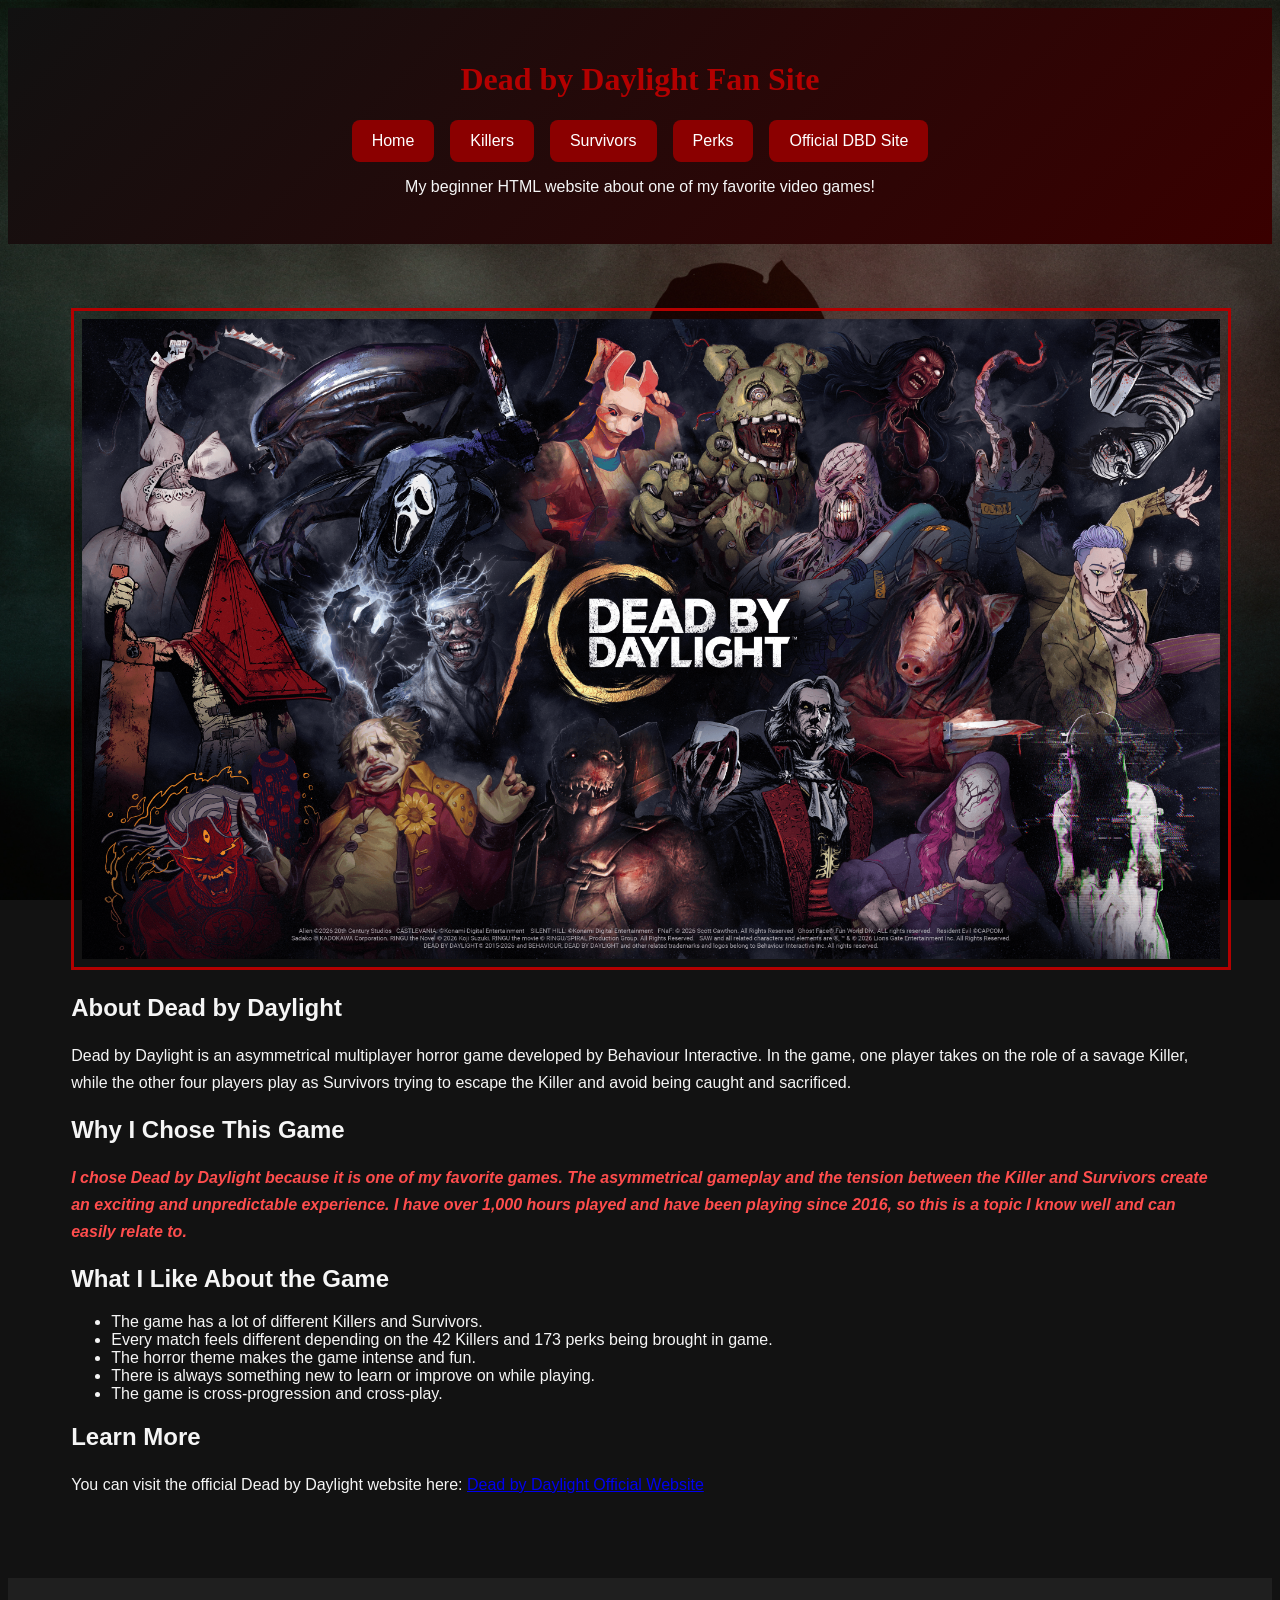
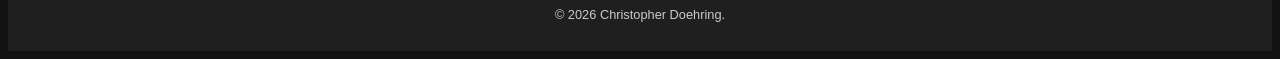
<file: index.html>
<!DOCTYPE html>
<html lang="en">

<head>
    <meta charset="UTF-8">
    <meta name="viewport" content="width=device-width, initial-scale=1.0">
    <link rel="stylesheet" href="./styles.css">
    <title>Dead by Daylight Fan Site</title>
</head>

<body>
    <!-- Main header for the home page -->
    <header>
        <h1>Dead by Daylight Fan Site</h1>
        <nav class="site-nav">
            <a href="./index.html">Home</a>
            <a href="./killers.html">Killers</a>
            <a href="./survivors.html">Survivors</a>
            <a href="./perks.html">Perks</a>
            <a href="https://deadbydaylight.com/" target="_blank" rel="noopener noreferrer">Official DBD Site</a>
        </nav>
        <p>My beginner HTML website about one of my favorite video games!</p>
    </header>
    <!-- Main content area  -->
    <main>
        <!--Image section-->
        <img src="./Images/dead-by-daylight.png" alt="Dead by Daylight game image" width="800" height="450">

        <h2>About Dead by Daylight</h2>
        <p>Dead by Daylight is an asymmetrical multiplayer horror game developed by Behaviour Interactive. In the game,
            one player takes on the role of a savage Killer, while the other four players play as Survivors trying to
            escape the Killer and avoid being caught and sacrificed.</p>

        <h2>Why I Chose This Game</h2>
        <p id="favorite-game" class="highlight">I chose Dead by Daylight because it is one of my favorite games. The
            asymmetrical gameplay and the tension
            between the Killer and Survivors create an exciting and unpredictable experience. I have over 1,000 hours
            played and have been playing since 2016, so this is a topic I know well and can easily relate to.</p>

        <h2>What I Like About the Game</h2>
        <ul>
            <li>The game has a lot of different Killers and Survivors.</li>
            <li>Every match feels different depending on the 42 Killers and 173 perks being brought in game.</li>
            <li>The horror theme makes the game intense and fun.</li>
            <li>There is always something new to learn or improve on while playing.</li>
            <li>The game is cross-progression and cross-play.</li>
        </ul>

        <h2>Learn More</h2>
        <p>You can visit the official Dead by Daylight website here:
            <a href="https://deadbydaylight.com/">Dead by Daylight Official Website</a>
        </p>

    </main>

    <!-- Footer -->
    <footer>
        <p>&copy; 2026 Christopher Doehring.</p>

    </footer>
</body>

</html>
</file>
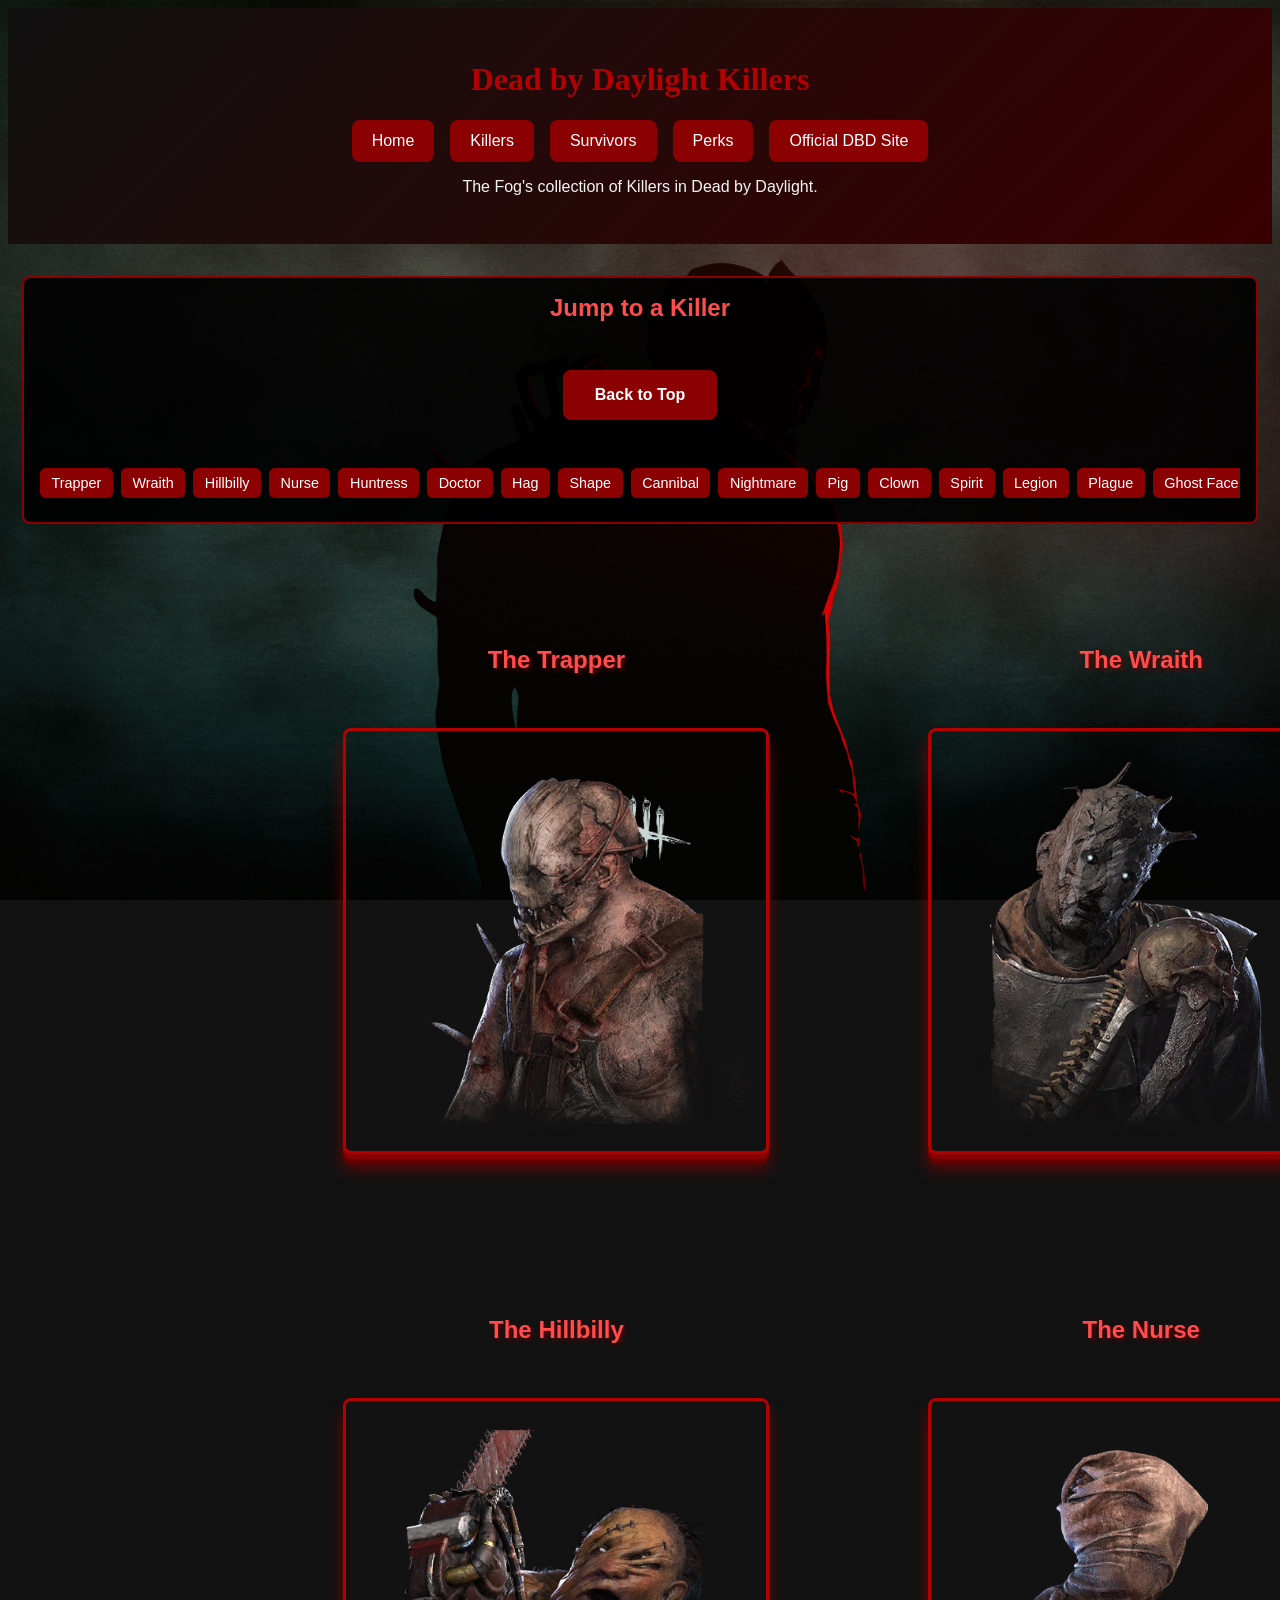
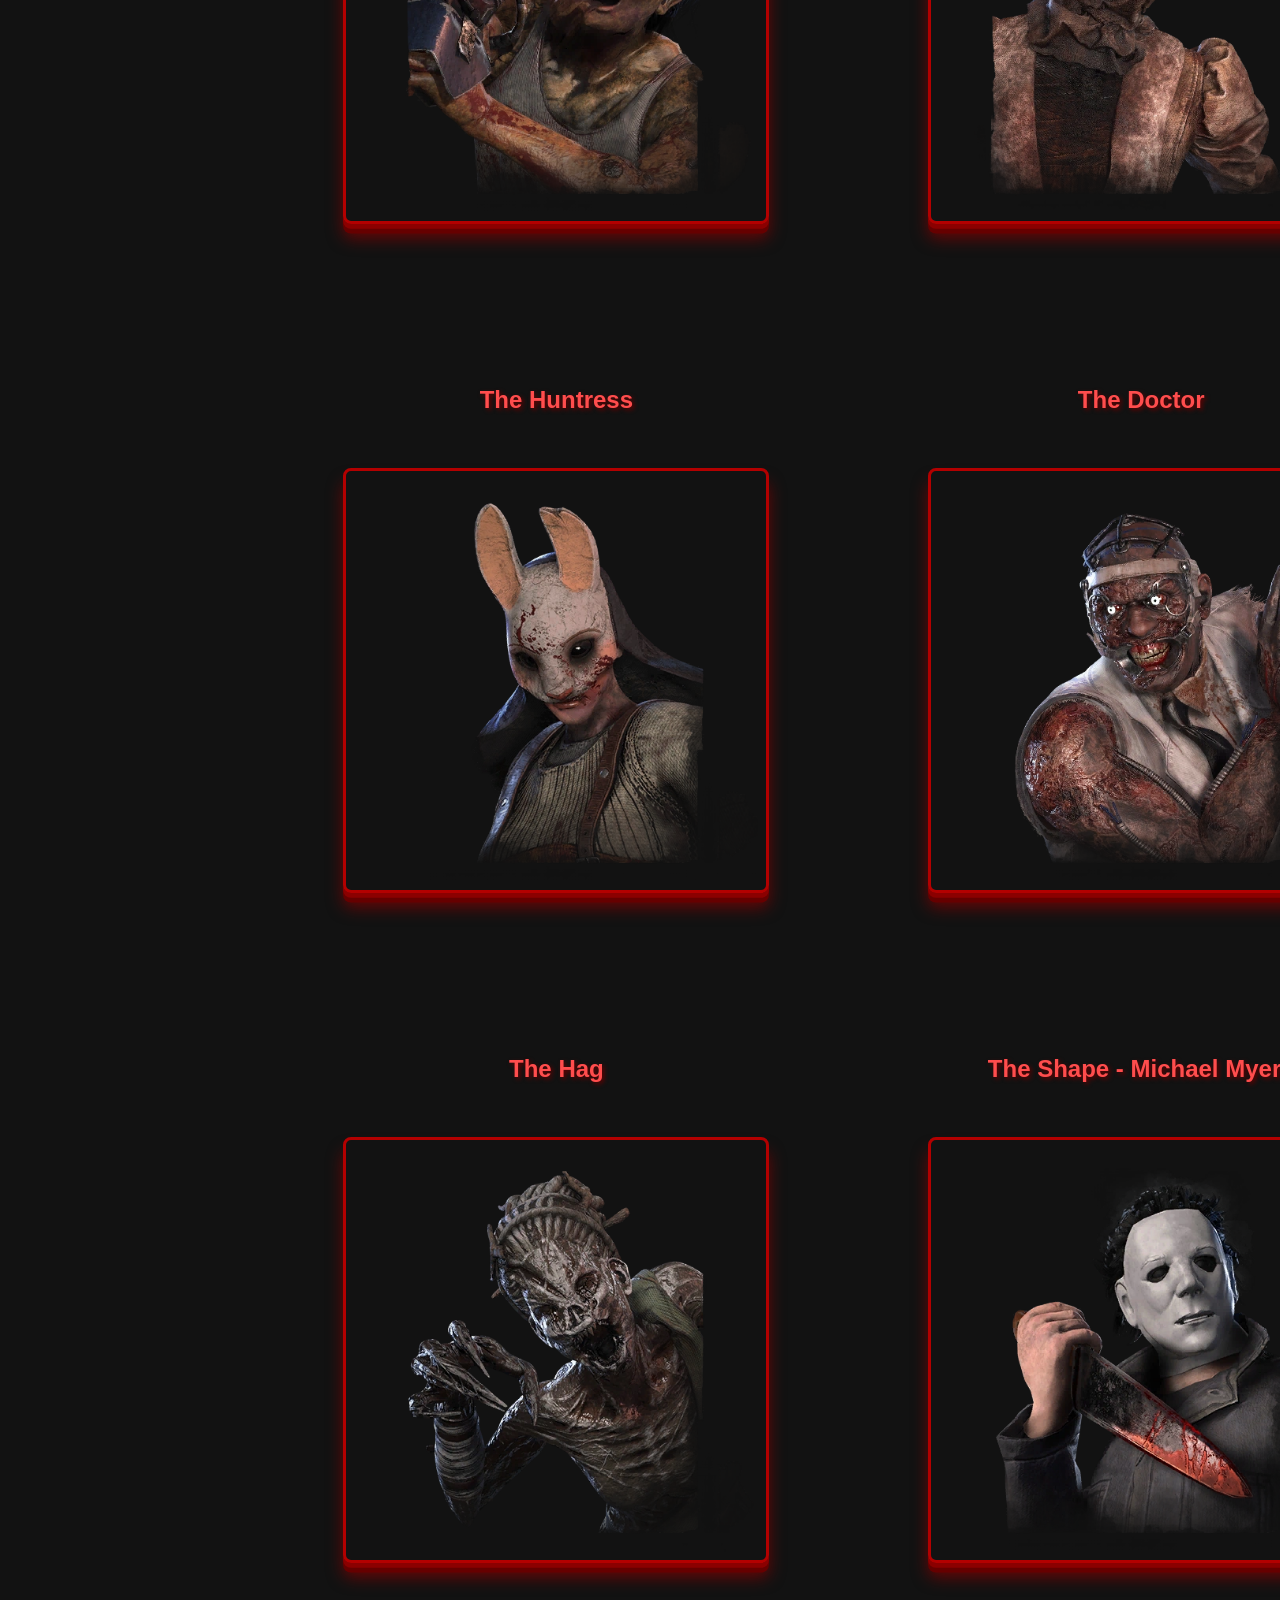
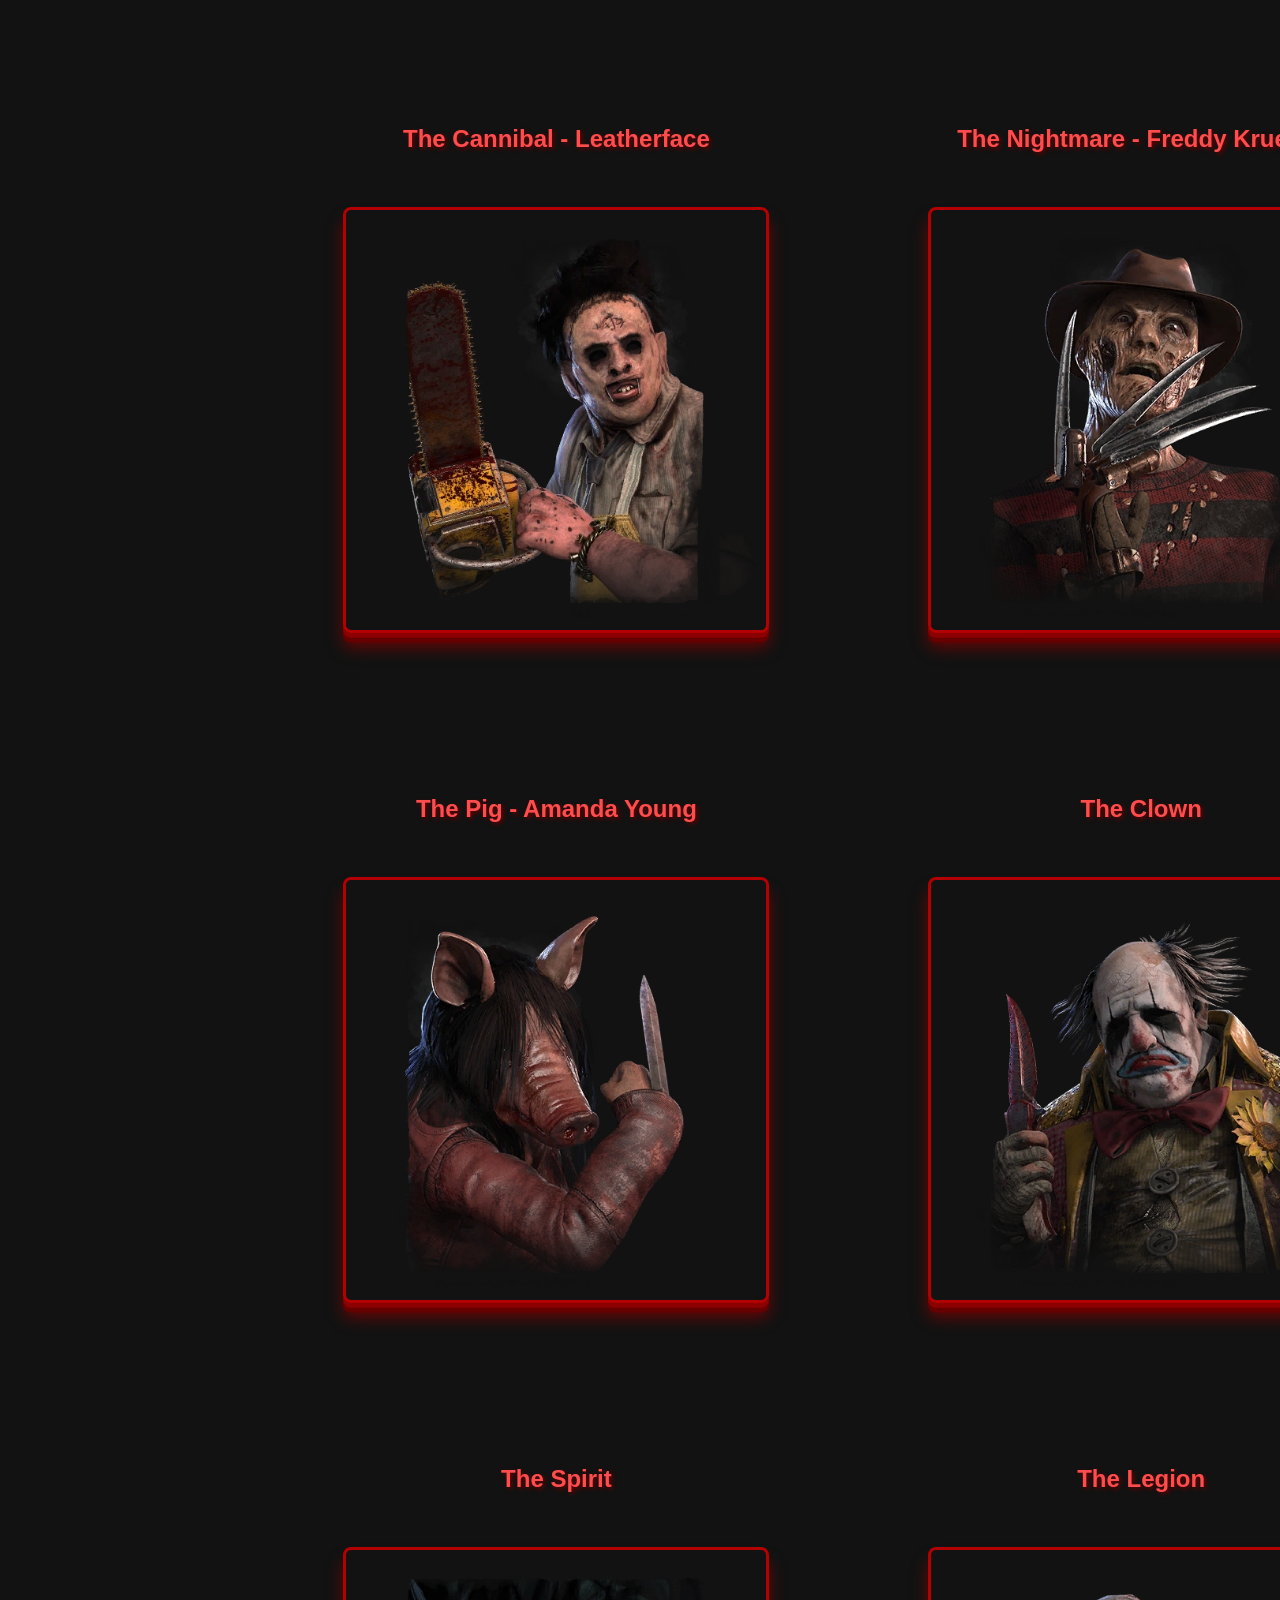
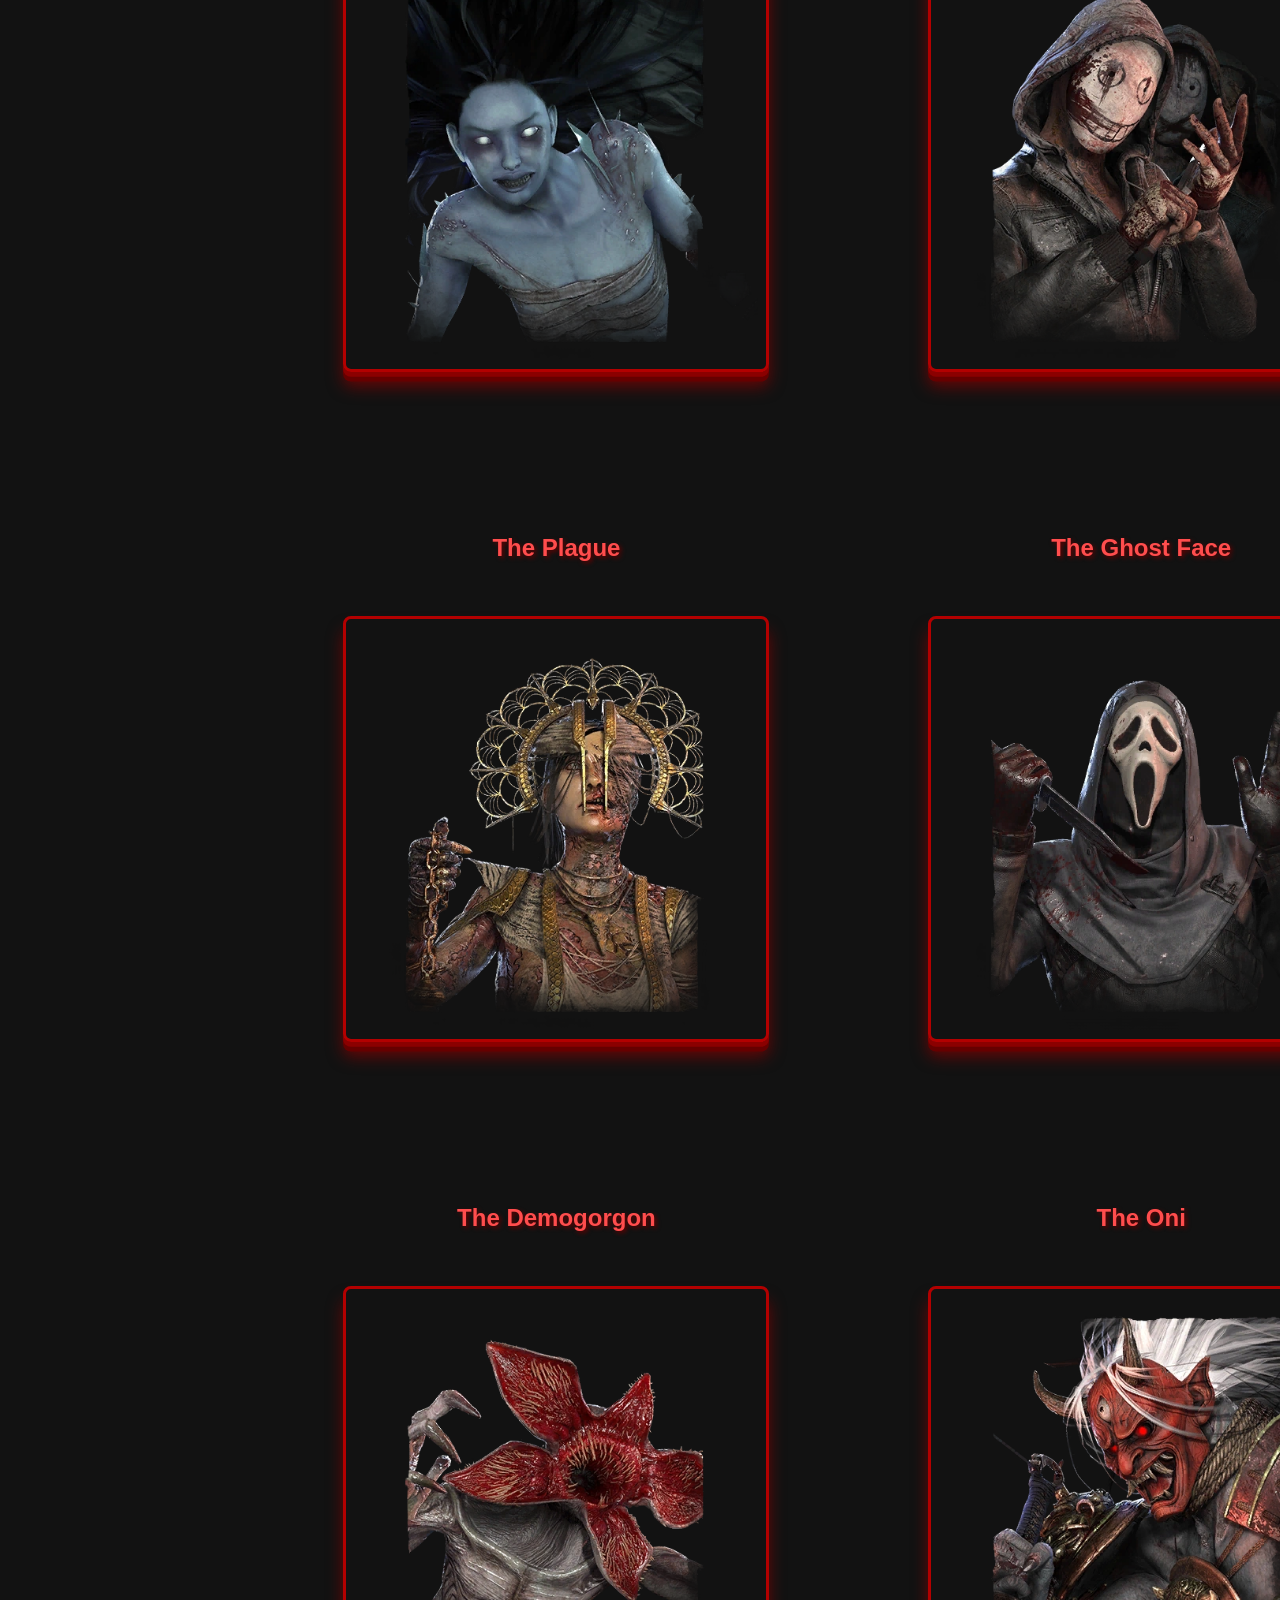
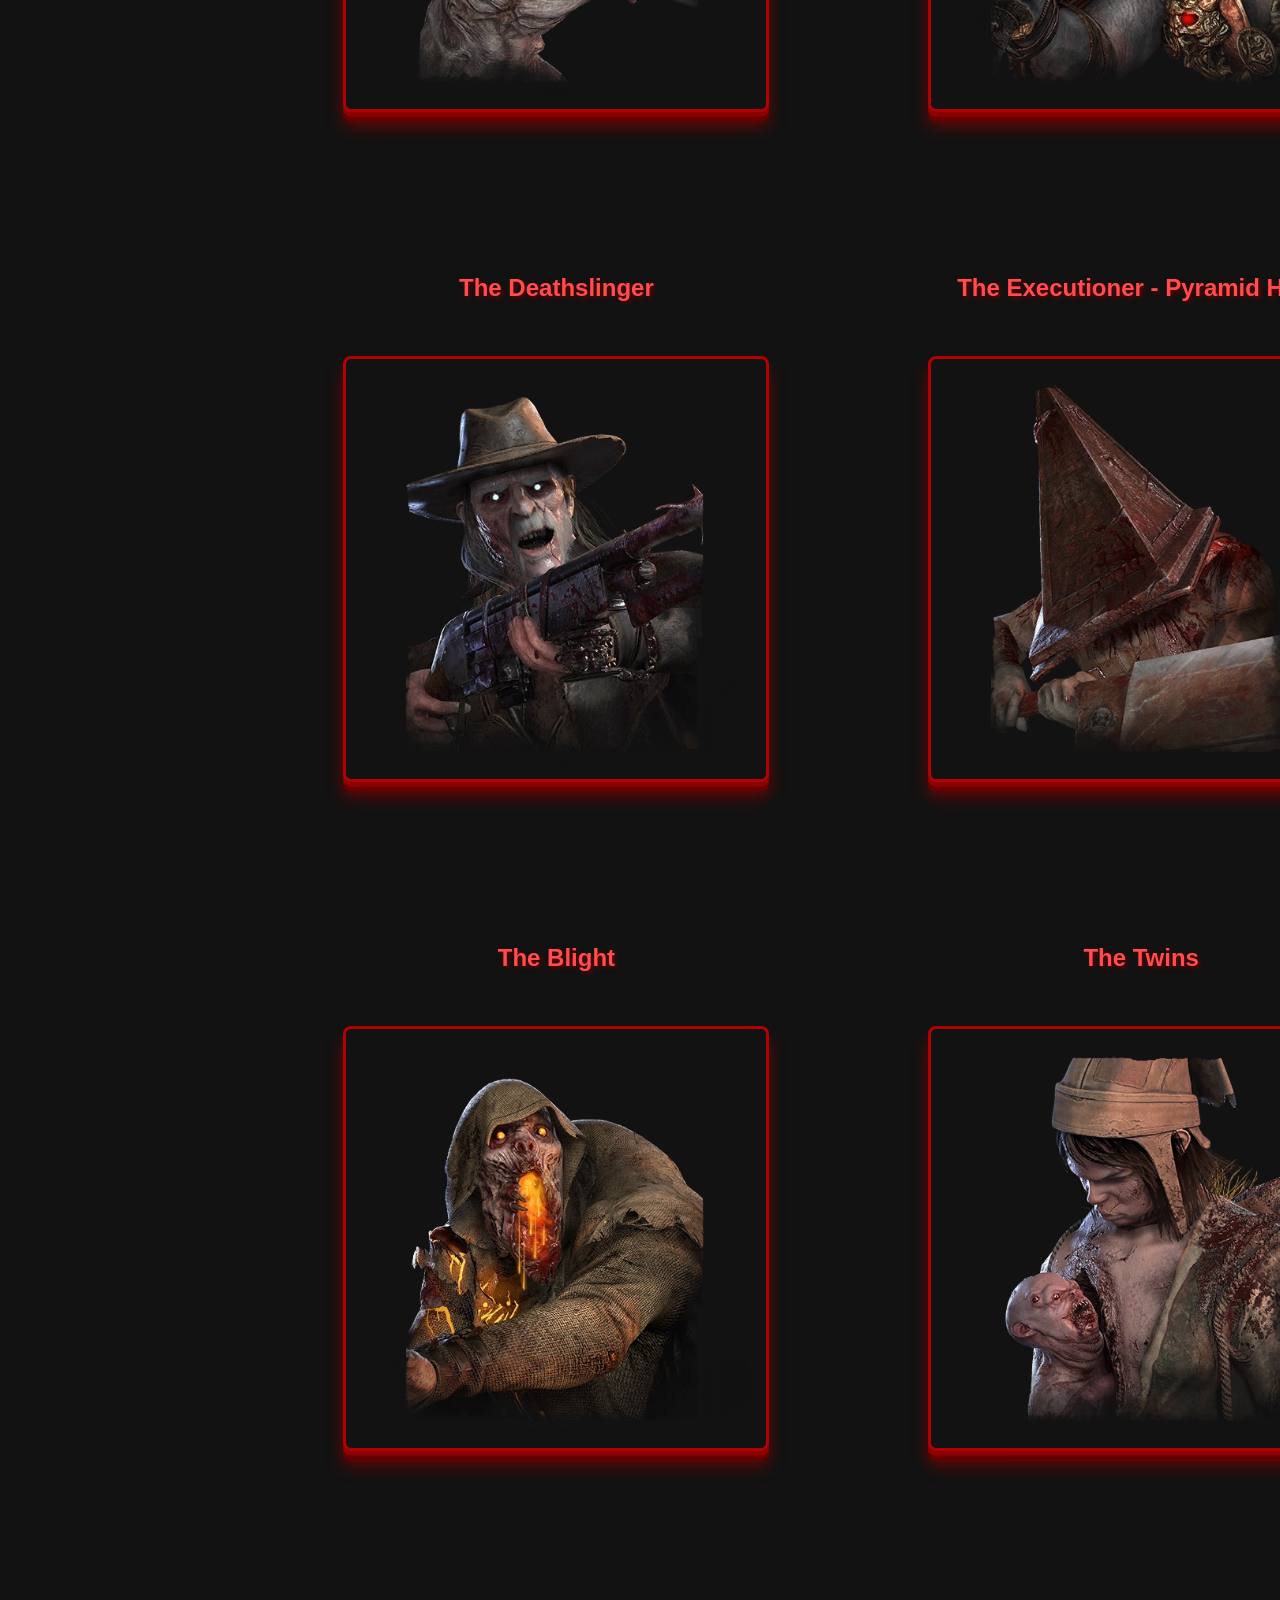
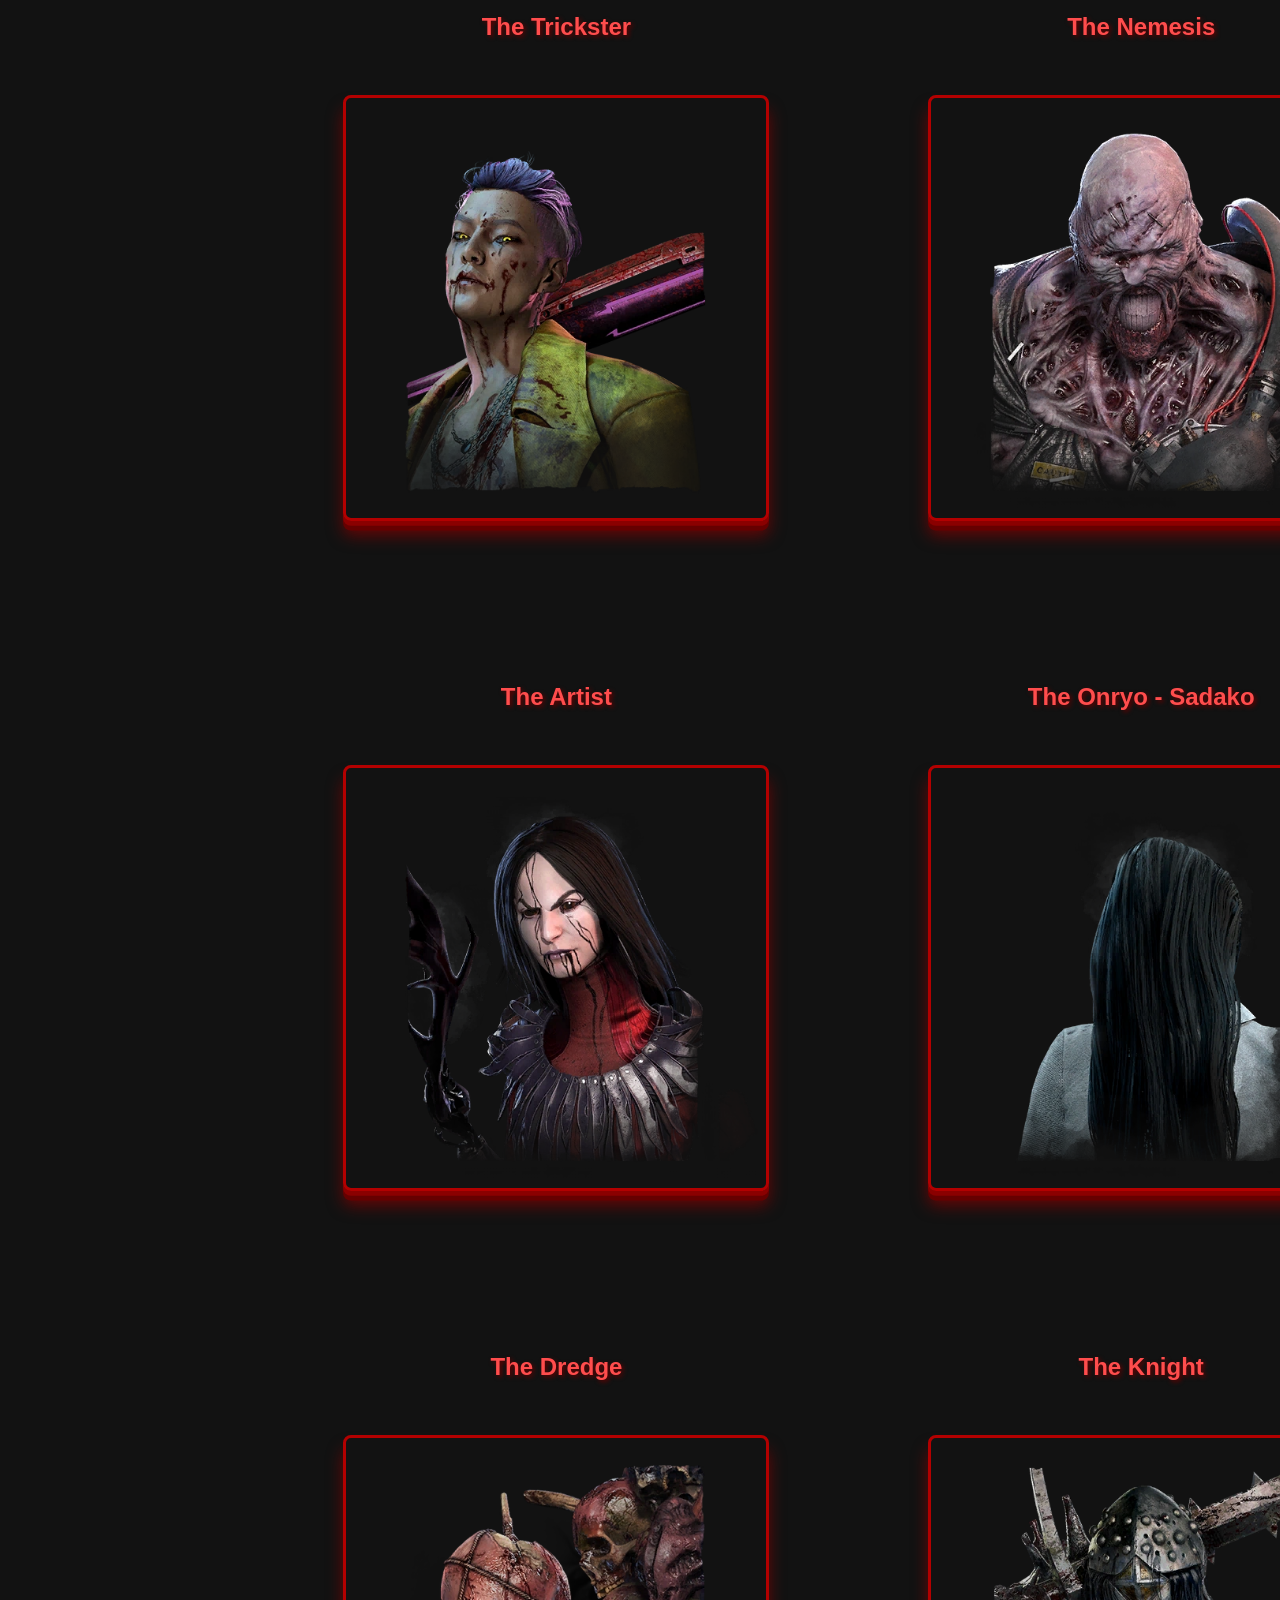
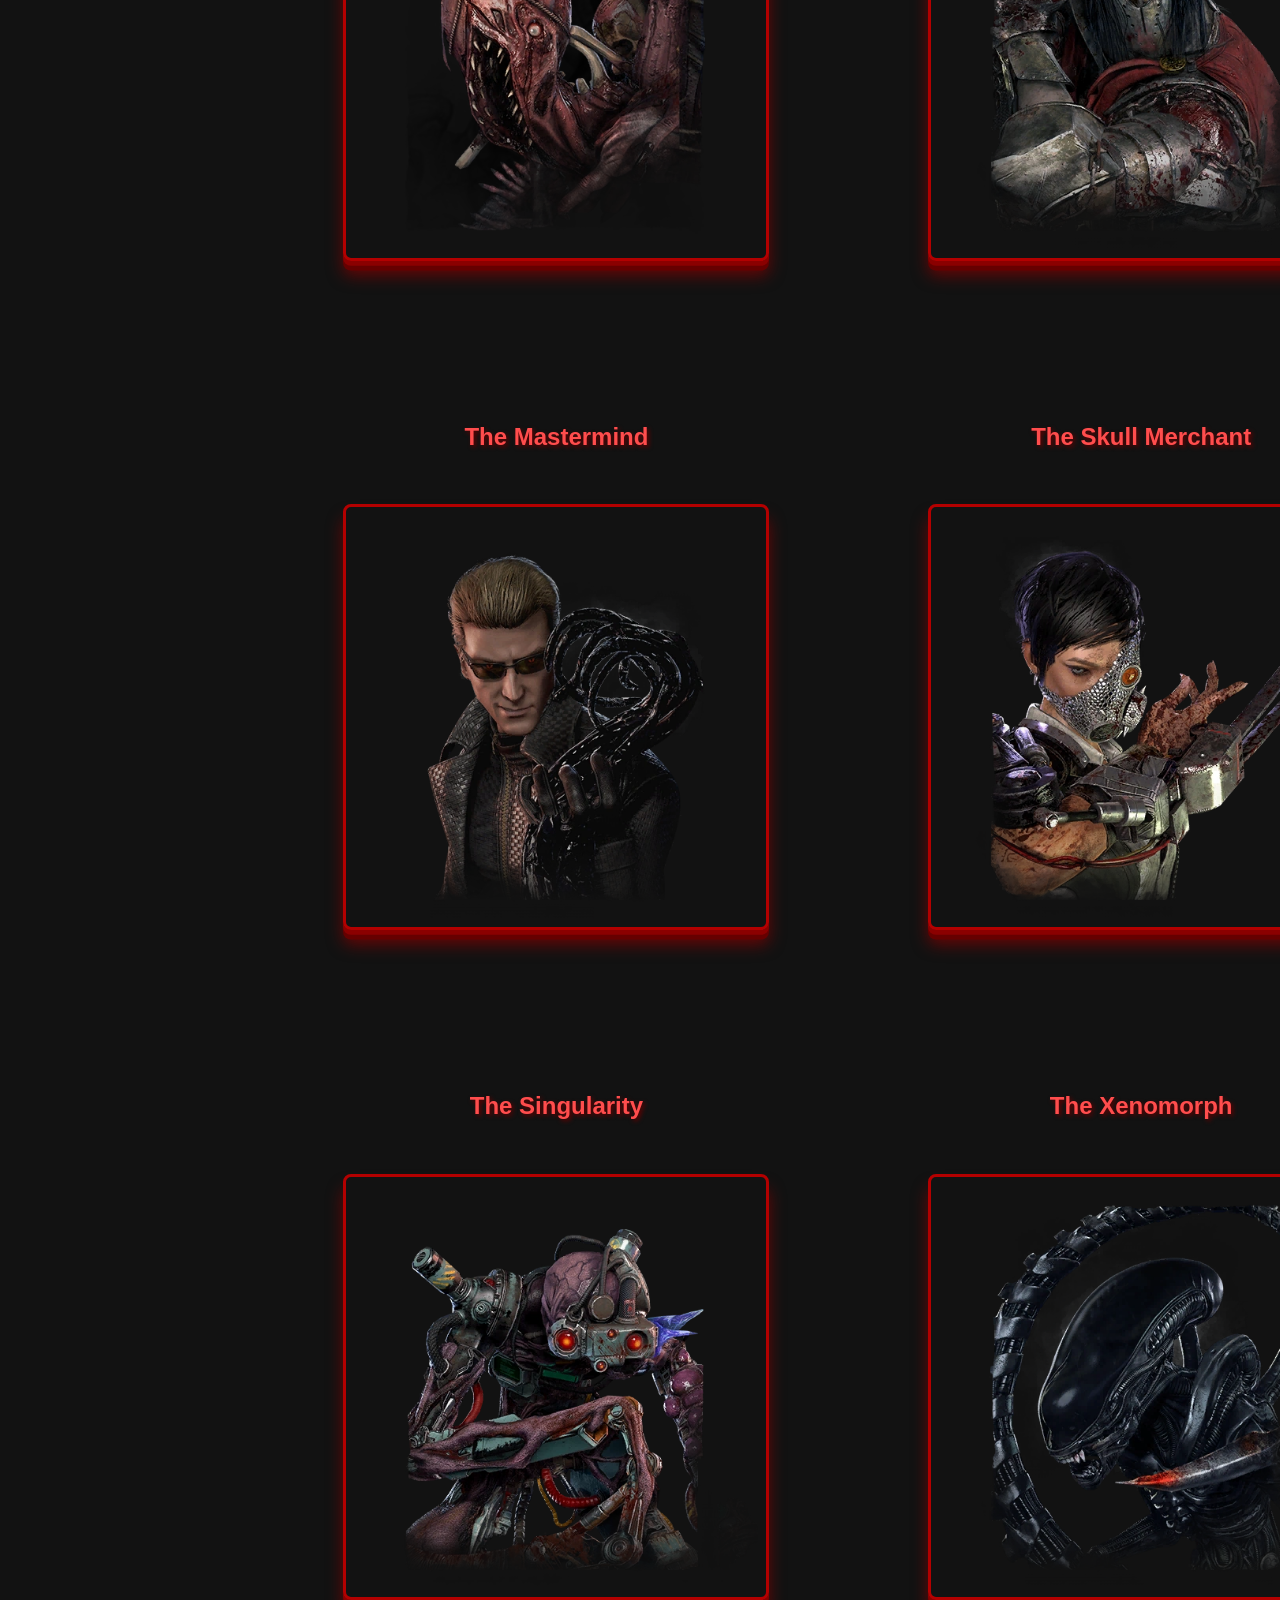
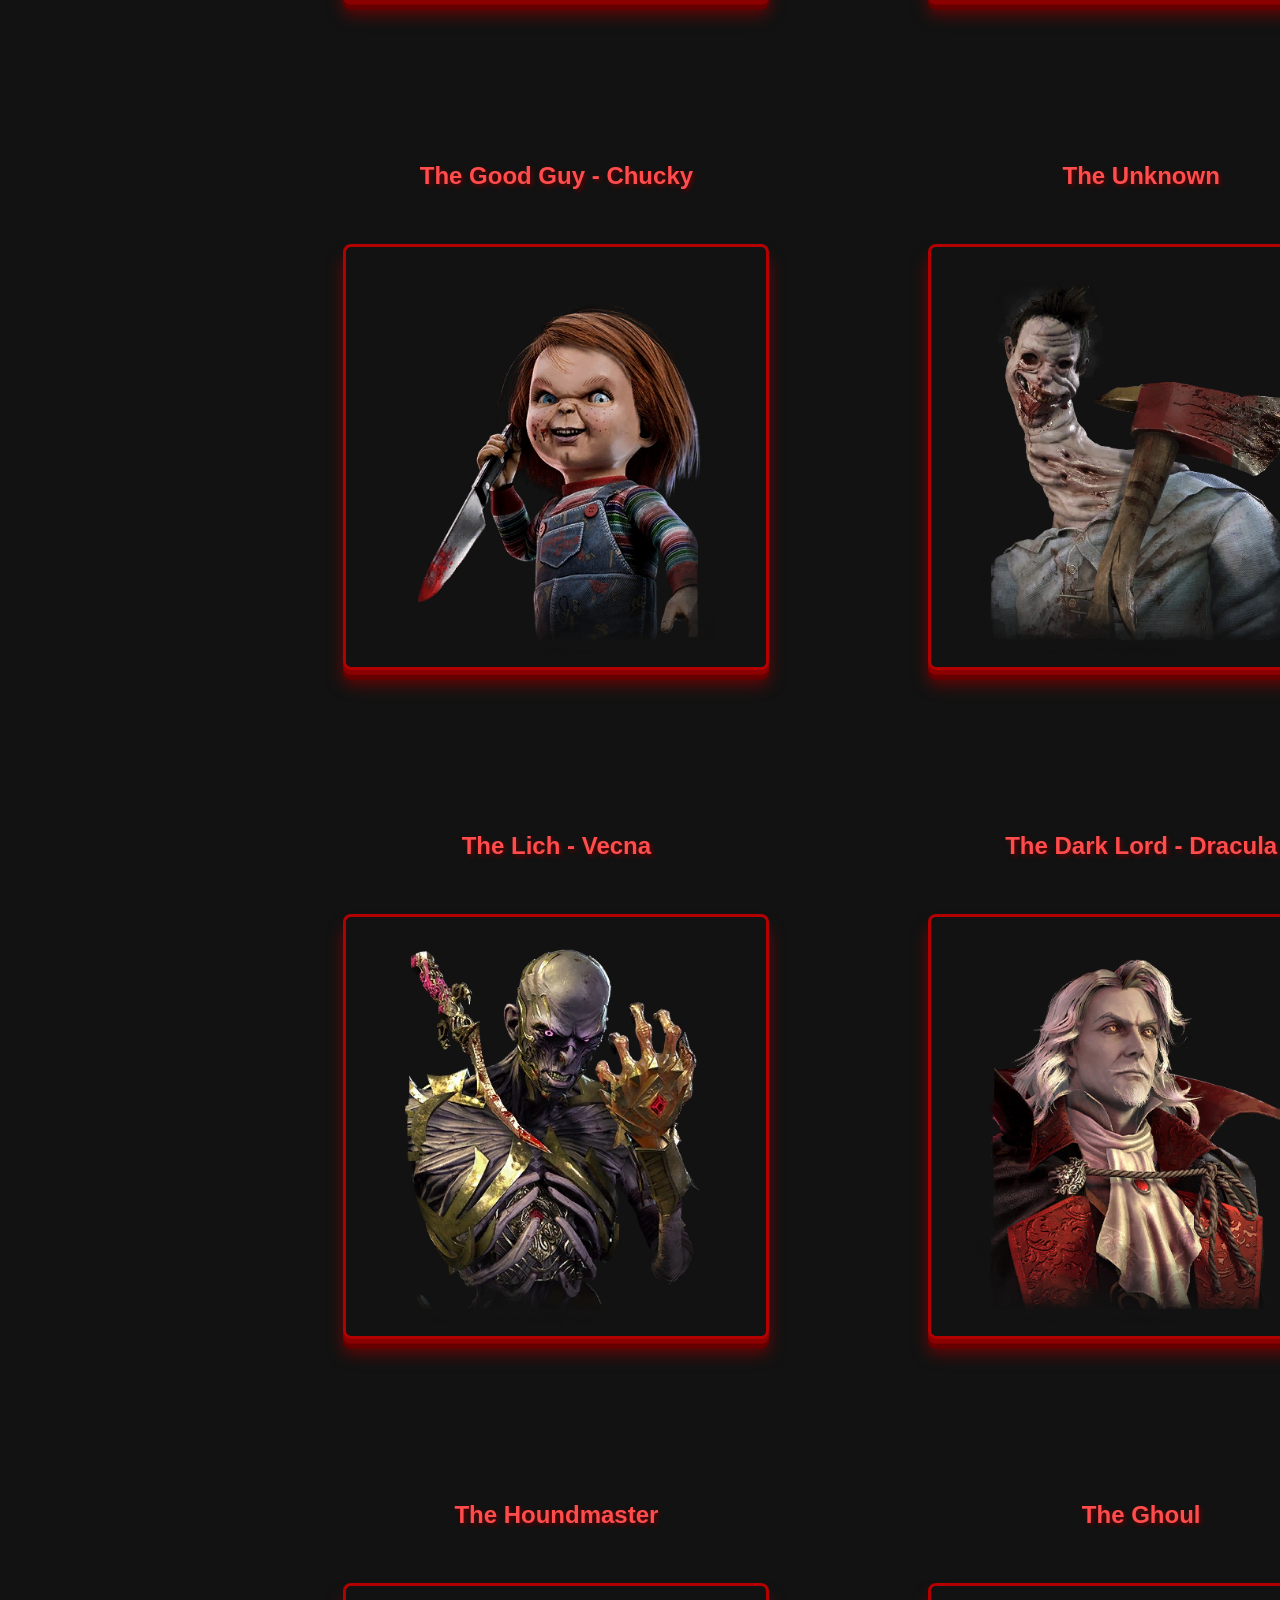
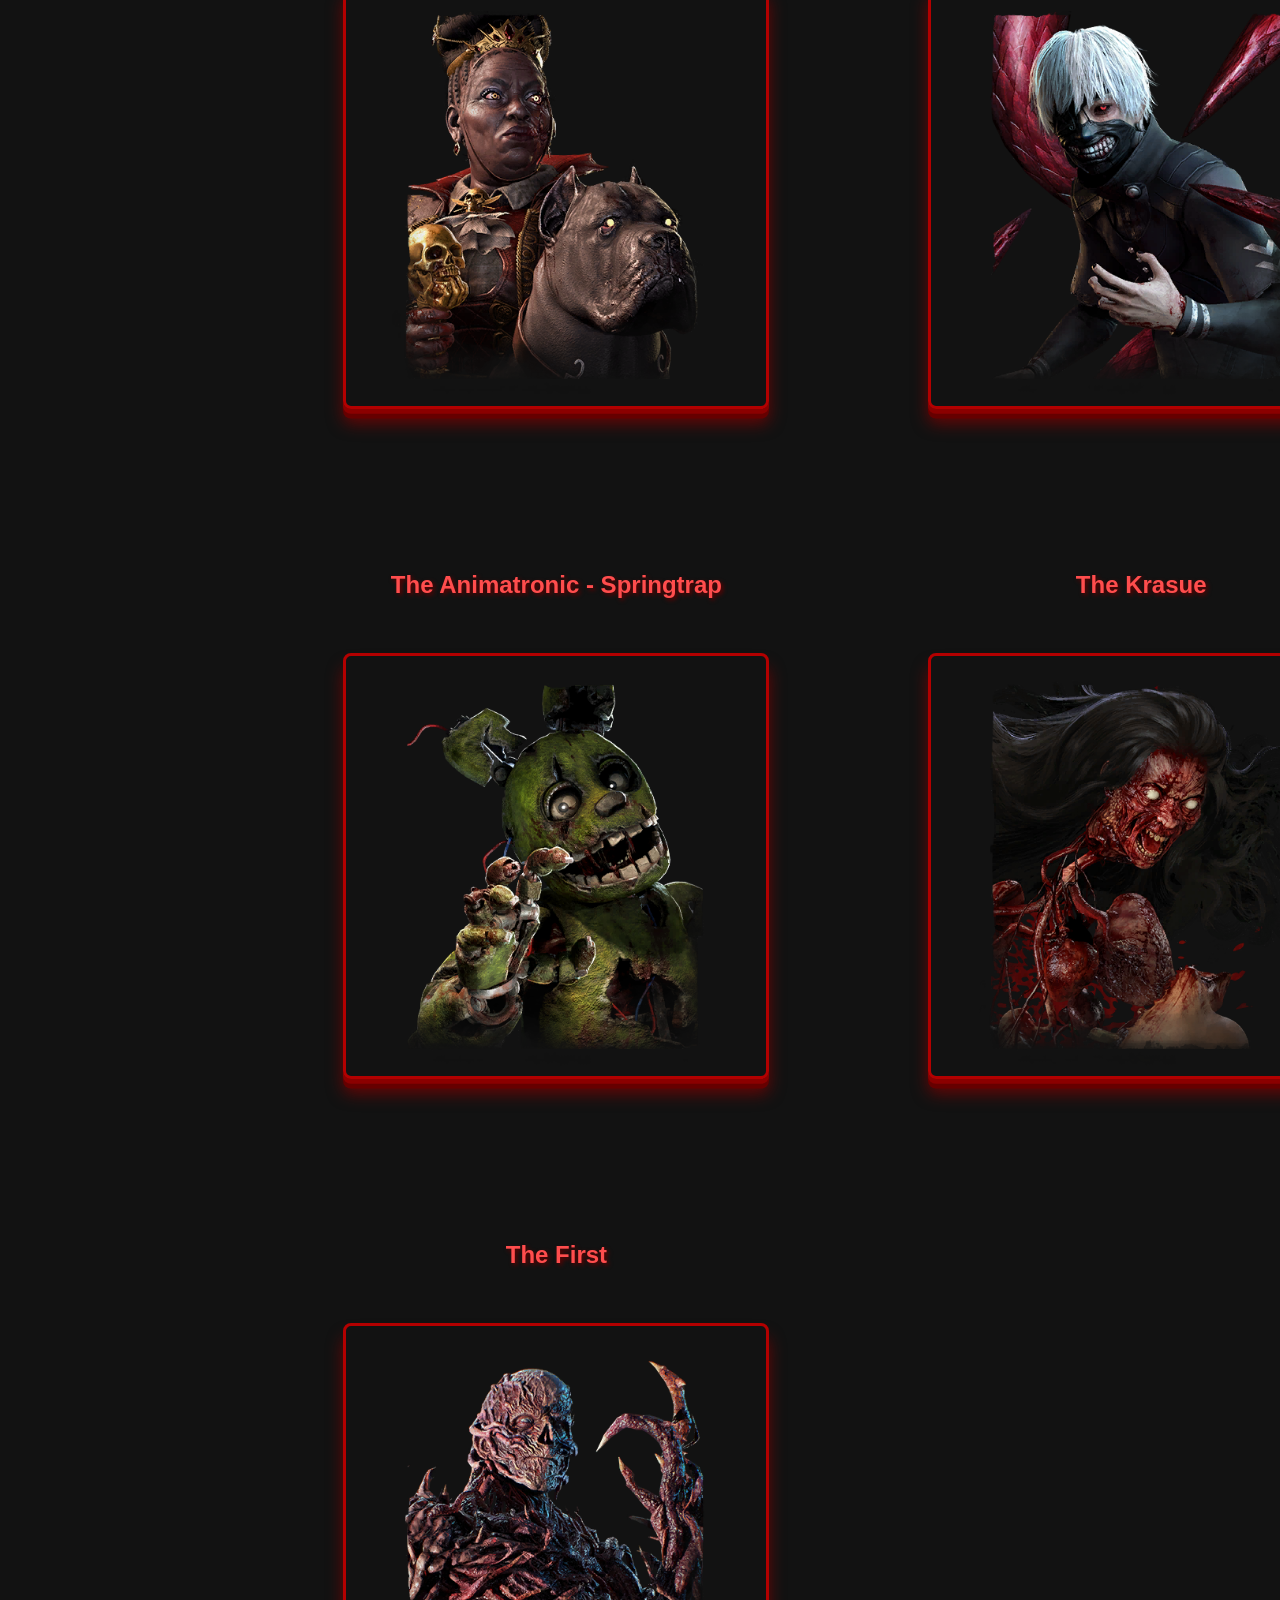
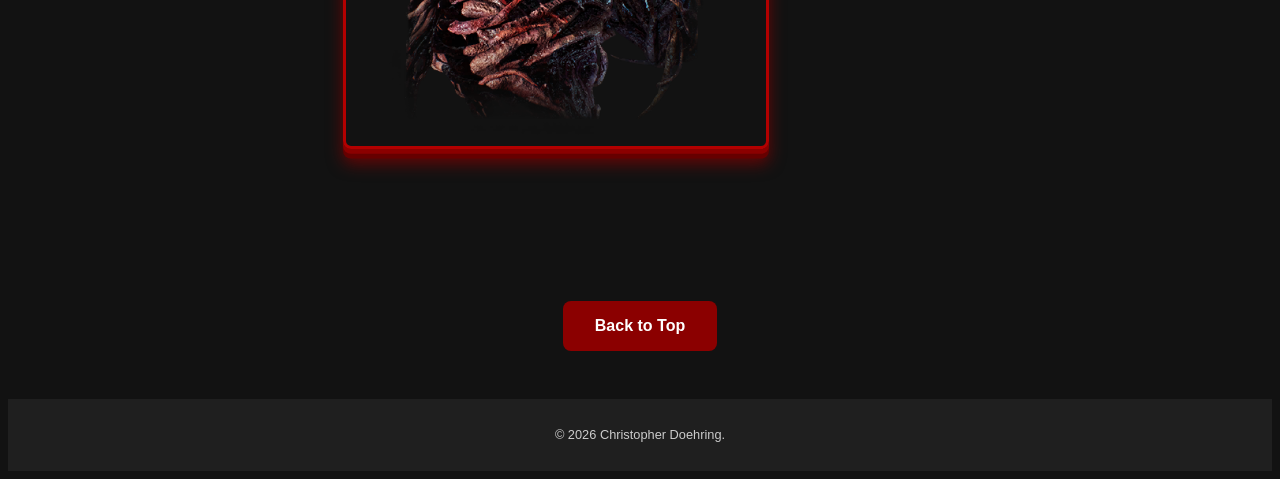
<file: killers.html>
<!DOCTYPE html>
<html lang="en">

<head>
    <meta charset="UTF-8">
    <meta name="viewport" content="width=device-width, initial-scale=1.0">
    <link rel="stylesheet" href="./styles.css">
    <title>Dead by Daylight Killers</title>
</head>

<body id="top" class="killers-page">
    <header>
        <h1>Dead by Daylight Killers</h1>
        <nav class="site-nav">
            <a href="./index.html">Home</a>
            <a href="./killers.html">Killers</a>
            <a href="./survivors.html">Survivors</a>
            <a href="./perks.html">Perks</a>
            <a href="https://deadbydaylight.com/" target="_blank" rel="noopener noreferrer">Official DBD Site</a>
        </nav>
        <p>The Fog's collection of Killers in Dead by Daylight.</p>
    </header>

    <!-- Compact jump menu for quick navigation to each killer -->
    <nav class="killer-jump-menu">
        <h2>Jump to a Killer</h2>
        <a href="#top" class="top-button">Back to Top</a>

        <div class="killer-links">
            <a href="#trapper">Trapper</a>
            <a href="#wraith">Wraith</a>
            <a href="#hillbilly">Hillbilly</a>
            <a href="#nurse">Nurse</a>
            <a href="#huntress">Huntress</a>
            <a href="#doctor">Doctor</a>
            <a href="#hag">Hag</a>
            <a href="#shape">Shape</a>
            <a href="#cannibal">Cannibal</a>
            <a href="#nightmare">Nightmare</a>
            <a href="#pig">Pig</a>
            <a href="#clown">Clown</a>
            <a href="#spirit">Spirit</a>
            <a href="#legion">Legion</a>
            <a href="#plague">Plague</a>
            <a href="#ghost-face">Ghost Face</a>
            <a href="#demogorgon">Demogorgon</a>
            <a href="#oni">Oni</a>
            <a href="#deathslinger">Deathslinger</a>
            <a href="#executioner">Executioner</a>
            <a href="#blight">Blight</a>
            <a href="#twins">Twins</a>
            <a href="#trickster">Trickster</a>
            <a href="#nemesis">Nemesis</a>
            <a href="#artist">Artist</a>
            <a href="#onryo">Onryo</a>
            <a href="#dredge">Dredge</a>
            <a href="#knight">Knight</a>
            <a href="#mastermind">Mastermind</a>
            <a href="#skull-merchant">Skull Merchant</a>
            <a href="#singularity">Singularity</a>
            <a href="#xenomorph">Xenomorph</a>
            <a href="#chucky">Chucky</a>
            <a href="#unknown">Unknown</a>
            <a href="#lich">Lich</a>
            <a href="#dracula">Dracula</a>
            <a href="#houndmaster">Houndmaster</a>
            <a href="#ghoul">Ghoul</a>
            <a href="#springtrap">Springtrap</a>
            <a href="#krasue">Krasue</a>
            <a href="#first">The First</a>
        </div>
    </nav>

    <main class="killers-grid">
        <section class="killer-card" id="trapper">
            <h2>The Trapper</h2>
            <img src="./Images/trapper.png" alt="The Trapper" width="400" height="300">
            <p>Armed with a bag of Bear Traps, The Trapper specializes in catching unsuspecting Survivors. By placing
                traps in high-traffic areas and thick patches of grass, he creates a deadly area that forces Survivors
                to move with caution. When dealing with The Trapper, a simple misstep can prove fatal.
            </p>
        </section>
        <section class="killer-card" id="wraith">
            <h2>The Wraith</h2>
            <img src="./Images/wraith.png" alt="The Wraith" width="400" height="300">
            <p>Using his Wailing Bell to render himself invisible, The Wraith tracks his prey and strikes with little
                warning. Upon hearing the Bell’s fateful chime, Survivors must think fast or suffer the consequences. A
                hit-and-run specialist, The Wraith is adept at keeping everybody injured.
            </p>
        </section>
        <section class="killer-card" id="hillbilly">
            <h2>The Hillbilly</h2>
            <img src="./Images/hillbilly.png" alt="The Hillbilly" width="400" height="300">
            <p>The sound of a revving motor, followed by a bloodthirsty scream of rage. The Hillbilly isn’t exactly
                subtle, but he makes up for it in brutal efficiency. Capable of traversing great distances at a rapid
                pace, those in his path will be rudely introduced to one-hundred gnashing chainsaw blades.
            </p>
        </section>
        <section class="killer-card" id="nurse">
            <h2>The Nurse</h2>
            <img src="./Images/nurse.png" alt="The Nurse" width="400" height="300">
            <p>Using her Blink ability, The Nurse can teleport great distances in moments, predicting and cutting off
                Survivor routes. A powerful process best honed by experience, careless Blinks are punished with a wave
                of fatigue. The epitome of high risk, high reward, The Nurse can end chases with surgical precision.
            </p>
        </section>
        <section class="killer-card" id="huntress">
            <h2>The Huntress</h2>
            <img src="./Images/huntress.png" alt="The Huntress" width="400" height="300">
            <p>Armed with throwable hatchets, The Huntress is a constant threat to Survivors, even those at a great
                distance. With patience and precision, chases can end as quickly as they begin. Predict Survivor
                movement and let your hatchet fly – there's nothing quite like the rewarding sound of a target struck.
            </p>
        </section>
        <section class="killer-card" id="doctor">
            <h2>The Doctor</h2>
            <img src="./Images/doctor.png" alt="The Doctor" width="400" height="300">
            <p>Even the simplest tasks become exceedingly difficult in the clutches of madness. The Doctor’s disturbing
                methods drive Survivors deep into insanity, filling the air with their deranged screams and revealing
                their locations. Nothing stops a window vault in its tracks like a healthy dose of Shock Therapy.
            </p>
        </section>
        <section class="killer-card" id="hag">
            <h2>The Hag</h2>
            <img src="./Images/hag.png" alt="The Hag" width="400" height="300">
            <p>The Hag specializes in creating a dangerous web of Phantasm Traps, to be triggered by unsuspecting
                Survivors. She can instantly teleport to a triggered Trap, striking the Survivor that sprung it. Lock
                down key areas, make rescues a deadly gamble, and end chases quickly with strategic Phantasm Trap
                placement.
            </p>
        </section>
        <section class="killer-card" id="shape">
            <h2>The Shape - Michael Myers</h2>
            <img src="./Images/shape.png" alt="The Shape" width="400" height="300">
            <p>The Shape lurks in the distance, patiently biding his time. His evil builds while stalking Survivors,
                fuelling him with malevolent power. As the Trial progresses, The Shape evolves from a quiet menace to an
                unstoppable juggernaut capable of shredding through even the most resilient teams.
            </p>
        </section>
        <section class="killer-card" id="cannibal">
            <h2>The Cannibal - Leatherface</h2>
            <img src="./Images/cannibal.png" alt="The Cannibal" width="400" height="300">
            <p>Leatherface knows a thing or two about chainsaw massacres. Any Survivor in his path will be instantly cut
                down, and his presence alone is enough to instill sheer panic. Capable of hitting multiple targets with
                a single swing, Leatherface is an unstoppable force with an insatiable appetite.
            </p>
        </section>
        <section class="killer-card" id="nightmare">
            <h2>The Nightmare - Freddy Krueger</h2>
            <img src="./Images/night-mare.png" alt="The Nightmare" width="400" height="300">
            <p>Over time, The Nightmare forces Survivors into the Dream World. Once inside, Survivors will quickly
                realize the absence of a Terror Radius. With the ability to slow Survivors with Dream Snares, deceive
                with fake Dream Pallets, and pressure the map by teleporting directly to generators, The Nightmare lives
                up to his name.
            </p>
        </section>
        <section class="killer-card" id="pig">
            <h2>The Pig - Amanda Young</h2>
            <img src="./Images/pig.png" alt="The Pig" width="400" height="300">
            <p>Creep up and ambush Survivors with The Pig, the stealthy successor to the legendary Jigsaw. But simply
                hooking them isn’t enough. Survivors can first be punished with a Reverse Bear Trap, which they must
                race to remove at Jigsaw Boxes across the map. Suddenly, repairing generators isn’t quite so pressing...
            </p>
        </section>
        <section class="killer-card" id="clown">
            <h2>The Clown</h2>
            <img src="./Images/clown.png" alt="The Clown" width="400" height="300">
            <p>Using his Afterpiece concoctions, The Clown can steer Survivors into dangerous areas and shorten chases.
                His purple bottle emits a cloud of noxious gas that disorients, slows down, and hinders Survivors.
                Throwing the yellow bottle requires foresight, as anyone who passes through the gas experiences a speed
                burst.
            </p>
        </section>
        <section class="killer-card" id="spirit">
            <h2>The Spirit</h2>
            <img src="./Images/spirit.png" alt="The Spirit" width="400" height="300">
            <p>While using her Yamaoka’s Haunting Power, both The Spirit and Survivors cannot be seen by one another.
                Instead, Survivors are revealed by their Scratch Marks, breathing, and interactions with the
                environment. Each chase becomes a battle of wits, a duel where only the sharpest mind-games prevail.
            </p>
        </section>
        <section class="killer-card" id="legion">
            <h2>The Legion</h2>
            <img src="./Images/legion.png" alt="The Legion" width="400" height="300">
            <p>The Legion are a close-knit group of murderous Killers, linked by the desire to dole out pain in equal
                measure. Keep the injuries coming with Feral Frenzy, a high-intensity sprint that can set off a
                devastating chain reaction. Survivors will be constantly tending to their wounds, leaving them
                vulnerable to be picked off one by one.
            </p>
        </section>
        <section class="killer-card" id="plague">
            <h2>The Plague</h2>
            <img src="./Images/plague.png" alt="The Plague" width="400" height="300">
            <p>Traditional healing methods are ineffective against The Plague’s vile Purge, which can infect generators
                and Survivors. Pools of Devotion are the only respite from the spreading pestilence. The more Survivors
                heal, the stronger The Plague’s power becomes, transforming her Purge into a sickening projectile of
                pain.
            </p>
        </section>
        <section class="killer-card" id="ghost-face">
            <h2>The Ghost Face</h2>
            <img src="./Images/ghost-face.png" alt="The Ghost Face" width="400" height="300">
            <p>A stealth-focused Killer capable of approaching unseen, The Ghost Face is adept at stalking his prey.
                Keep tabs on each individual Survivor, patiently marking them for death – provided you can remain
                hidden. Lie in wait until the perfect time to strike, and down Survivors before they know what hit them.
            </p>
        </section>
        <section class="killer-card" id="demogorgon">
            <h2>The Demogorgon</h2>
            <img src="./Images/demogorgon.png" alt="The Demogorgon" width="400" height="300">
            <p>There’s no reasoning with The Demogorgon, a vicious predator from the depths of The Upside Down. Capable
                of traversing the Map through a series of Portals, it chases down prey with ferocious intensity,
                finishing them off with a ferocious lunging strike.
            </p>
        </section>
        <section class="killer-card" id="oni">
            <h2>The Oni</h2>
            <img src="./Images/oni.png" alt="The Oni" width="400" height="300">
            <p>Redefine wrath with The Oni, a truly formidable force. Injured Survivors leave a trail of Blood Orbs,
                fuelling The Oni’s rage and sending him into a state of fury. Upon unleashing a bloodcurdling roar, The
                Oni gains the ability to charge with vengeful purpose, instantly cutting down anyone in his way.
            </p>
        </section>
        <section class="killer-card" id="deathslinger">
            <h2>The Deathslinger</h2>
            <img src="./Images/death-slinger.png" alt="The Deathslinger" width="400" height="300">
            <p>Upon catching prey unaware, the Deathslinger uses his handmade gun – The Redeemer – to skewer fleeing
                Survivors with a long-distance harpoon. Accurate aim, patient tracking, and sharp predictions are
                crucial to landing successful shots, but the reward of a Survivor’s scream as they’re reeled in will
                never sound so sweet.
            </p>
        </section>
        <section class="killer-card" id="executioner">
            <h2>The Executioner - Pyramid Head</h2>
            <img src="./Images/executioner.png" alt="The Executioner" width="400" height="300">
            <p>Merciless and unforgiving, The Executioner brings his own form of twisted justice to The Fog, tormenting
                Survivors with hazards around the map. Hooks are an effective tool, but nothing punishes quite like a
                Cage of Torment. All hope will swiftly fade the moment Pyramid Head raises his mighty blade to deliver
                the Final Judgment.
            </p>
        </section>
        <section class="killer-card" id="blight">
            <h2>The Blight</h2>
            <img src="./Images/blight.png" alt="The Blight" width="400" height="300">
            <p>Capable of gaining ground on Survivors in mere moments, The Blight’s lethal efficiency must never be
                underestimated. With the ability to bounce off surfaces and realign his trajectory, his relentless
                presence forces Survivors into snap decisions. The learning curve may feel steep, but mastering The
                Blight is a worthwhile pursuit.
            </p>
        </section>
        <section class="killer-card" id="twins">
            <h2>The Twins</h2>
            <img src="./Images/twins.png" alt="The Twins" width="400" height="300">
            <p>Charlotte Deshayes can unleash her conjoined twin brother Victor, falling dormant until he’s finished
                hunting. Victor moves at high speeds and strikes with a pounce attack that debilitates and injures. Down
                Survivors with Victor and hook them with Charlotte, an oppressive tandem that can quickly disrupt even
                the best-laid plans.
            </p>
        </section>
        <section class="killer-card" id="trickster">
            <h2>The Trickster</h2>
            <img src="./Images/trickster.png" alt="The Trickster" width="400" height="300">
            <p>Armed with an arsenal of throwing knives, The Trickster overwhelms fleeing Survivors with a relentless
                barrage of blades. Seemingly safe actions like vaulting windows and dropping Pallets turn into target
                practice for this twisted K-Pop Idol, whose stylish showmanship is rivalled only by his gleeful
                bloodlust.
            </p>
        </section>
        <section class="killer-card" id="nemesis">
            <h2>The Nemesis</h2>
            <img src="./Images/nemesis.png" alt="The Nemesis" width="400" height="300">
            <p>An unstoppable force relentless in his pursuit, nothing can stop The Nemesis from achieving his goal. His
                sweeping Tentacle infects Survivors with the T-Virus, further enhancing his destructive power in the
                process. Easily smash through pallets and breakable walls while two A.I-controlled Zombies patrol the
                map, applying additional pressure.
            </p>
        </section>
        <section class="killer-card" id="artist">
            <h2>The Artist</h2>
            <img src="./Images/artist.png" alt="The Artist" width="400" height="300">
            <p>No matter the distance, The Artist and her murder of Dire Crows pose a constant threat to Survivors.
                Position up to three Crows and unleash them on a lethal trajectory, swarming and injuring anyone caught
                in their path. Use her Power to shut down key areas, predict and punish Survivor pathing, and gain
                valuable map-wide information.
            </p>
        </section>
        <section class="killer-card" id="onryo">
            <h2>The Onryo - Sadako</h2>
            <img src="./Images/onryo.png" alt="The Onryo" width="400" height="300">
            <p>Capable of condemning Survivors to death through a powerful cursed videotape, Sadako’s wrath is
                inevitable. Her presence conjures several televisions, through which she can teleport and emerge with
                malevolent purpose. The fleeting glimpse of her approach ensures that a chilling fate is not far behind.
            </p>
        </section>
        <section class="killer-card" id="dredge">
            <h2>The Dredge</h2>
            <img src="./Images/dredge.png" alt="The Dredge" width="400" height="300">
            <p>A twisted abomination too disturbing to bear, The Dredge’s malevolence is palpable. All light slowly
                drains in its presence, surrounding Survivors in darkness. Using lockers as map-wide gateways, it can
                emerge at any moment, seemingly everywhere at once.
            </p>
        </section>
        <section class="killer-card" id="knight">
            <h2>The Knight</h2>
            <img src="./Images/knight.png" alt="The Knight" width="400" height="300">
            <p>A nightmare to behold with longsword in hand, many have fallen to The Knight’s unyielding fury. His
                Guards – The Jailer, The Assassin, and The Carnifex – obey his commands with unwavering loyalty. Use
                them to patrol routes, deal with obstacles, and steer Survivors directly into your blade’s path.
            </p>
        </section>
        <section class="killer-card" id="mastermind">
            <h2>The Mastermind</h2>
            <img src="./Images/master-mind.png" alt="The Mastermind" width="400" height="300">
            <p>A visionary as brilliant as he is ruthless, Albert Wesker’s strategic mind is unrivalled. While some
                plans require intellect, others call for brute force. Rush forward to seize Survivors in your grasp and
                give them the gift of Uroboros – a necessary step on the path to evolution.
            </p>
        </section>
        <section class="killer-card" id="skull-merchant">
            <h2>The Skull Merchant</h2>
            <img src="./Images/skull-merchant.png" alt="The Skull Merchant" width="400" height="300">
            <p>A cunning and ruthless hunter, The Skull Merchant strives to be the ultimate apex predator. Using her
                gruesome Drones to track Survivors, she specializes in creating a deadly web of surveillance. Many have
                fallen prey to her dark innovations, their bones later repurposed into her next invention.
            </p>
        </section>
        <section class="killer-card" id="singularity">
            <h2>The Singularity</h2>
            <img src="./Images/singularity.png" alt="The Singularity" width="400" height="300">
            <p>A potential catalyst of humanity’s extinction – or so it has been called – The Singularity is
                intelligent
                beyond measure and entirely void of morality. Its spread is inevitable, with the ability to
                materialize
                across the Map through a network of organic Biopods. Those that resist will only prolong their
                suffering.
            </p>
        </section>
        <section class="killer-card" id="xenomorph">
            <h2>The Xenomorph</h2>
            <img src="./Images/xenomorph.png" alt="The Xenomorph" width="400" height="300">
            <p>A perfect organism, born of violence, designed to kill, the Xenomorph is a relentless and cunning
                specimen. It stalks prey through subterranean tunnels, emerging without hesitation, striking with
                its
                razor-sharp tail, and eliminating prey one by one.
            </p>
        </section>
        <section class="killer-card" id="chucky">
            <h2>The Good Guy - Chucky</h2>
            <img src="./Images/good-guy.png" alt="The Good Guy - Chucky" width="400" height="300">
            <p>Viciously cruel with a cutting sense of humor, Chucky is a brutally effective killing machine. Using
                his
                diminutive frame to his advantage, he’ll pop up when Survivors least expect it, chasing them down
                and
                introducing them to his trusty weapons.
            </p>
        </section>
        <section class="killer-card" id="unknown">
            <h2>The Unknown</h2>
            <img src="./Images/unknown.png" alt="The Unknown" width="400" height="300">
            <p>If you hear a soft voice crying out for help in the woods, stay the hell away. The true nature of The
                Unknown remains a mystery, barring one fatal certainty: to cross its path is to risk an unknowable
                fate.
            </p>
        </section>
        <section class="killer-card" id="lich">
            <h2>The Lich - Vecna</h2>
            <img src="./Images/lich.png" alt="The Lich - Vecna" width="400" height="300">
            <p>The Whispered One. Lord of the Rotted Tower. The Master of Secrets. Few dare speak his true name, for
                fear that he may hear—or worse. A master of magic and calculated conqueror, the archlich Vecna is
                relentless in his pursuit for dominance.
            </p>
        </section>
        <section class="killer-card" id="dracula">
            <h2>The Dark Lord - Dracula</h2>
            <img src="./Images/dracula.webp" alt="Dracula" width="400" height="300">
            <p>So comes the very night incarnate, accursed and ravenous, for darkness is Dracula’s domain. With the
                ability to transform into the vile denizens of the woods and conjure unnatural flames, all mortals
                shall
                succumb to The Dark Lord’s vengeance.
            </p>
        </section>
        <section class="killer-card" id="houndmaster">
            <h2>The Houndmaster</h2>
            <img src="./Images/hound-master.webp" alt="The Houndmaster" width="400" height="300">
            <p>Cast adrift by a horrific tragedy, Portia Maye arose from the blood with renewed purpose: to inflict
                unspeakable pain on those who tore her family apart. With her loyal dog forever at her side, her
                insatiable lust for violence runs deeper than the darkest ocean trench.
            </p>
        </section>
        <section class="killer-card" id="ghoul">
            <h2>The Ghoul</h2>
            <img src="./Images/ghoul.webp" alt="The Ghoul" width="400" height="300">
            <p>Drawn into The Fog, Ken Kaneki’s ghoulish nature ran rampant, fuelled by dark urges and insatiable
                hunger. If you see a black and scarlet eye blazing above a grotesque grin, it’s already too late…
            </p>
        </section>
        <section class="killer-card" id="springtrap">
            <h2>The Animatronic - Springtrap</h2>
            <img src="./Images/animatronic.webp" alt="The Animatronic" width="400" height="300">
            <p>A monstrosity of flesh and metal, Springtrap’s bloodstained past is littered with the innocent dead.
                His
                horrifying innovations are a reminder that beneath the cruelty lies a brilliant inventor, whose
                creations brought laughter and screams to the same unfortunate audience.
            </p>
        </section>
        <section class="killer-card" id="krasue">
            <h2>The Krasue</h2>
            <img src="./Images/krasue.webp" alt="The Krasue" width="400" height="300">
            <p>By day, Burong Sukapat appears as a beautiful woman. By night, the Krasue emerges as a disembodied
                floating head…entrails dangling from its neck, to feed its insatiable hunger.
                Alternate between forms to plunge Survivors into a nightmare of torn flesh, sopping blood, and
                grotesque
                body horror.
            </p>
        </section>
        <section class="killer-card" id="first">
            <h2>The First</h2>
            <img src="./Images/first.webp" alt="The First" width="400" height="300">
            <p>Cruel and calculating, Henry Creel’s disdain for humankind invigorated him with sinister purpose.
                After
                years of honing his psionic abilities, he emerged from The Upside Down with unspeakable power at his
                disposal. The First will be the last face you see, as your bones break and your eyes roll back into
                your
                skull.
            </p>
        </section>

    </main>
    <a href="#top" class="top-button">Back to Top</a>
    <footer>
        <p>&copy; 2026 Christopher Doehring.</p>
    </footer>
</body>

</html>
</file>
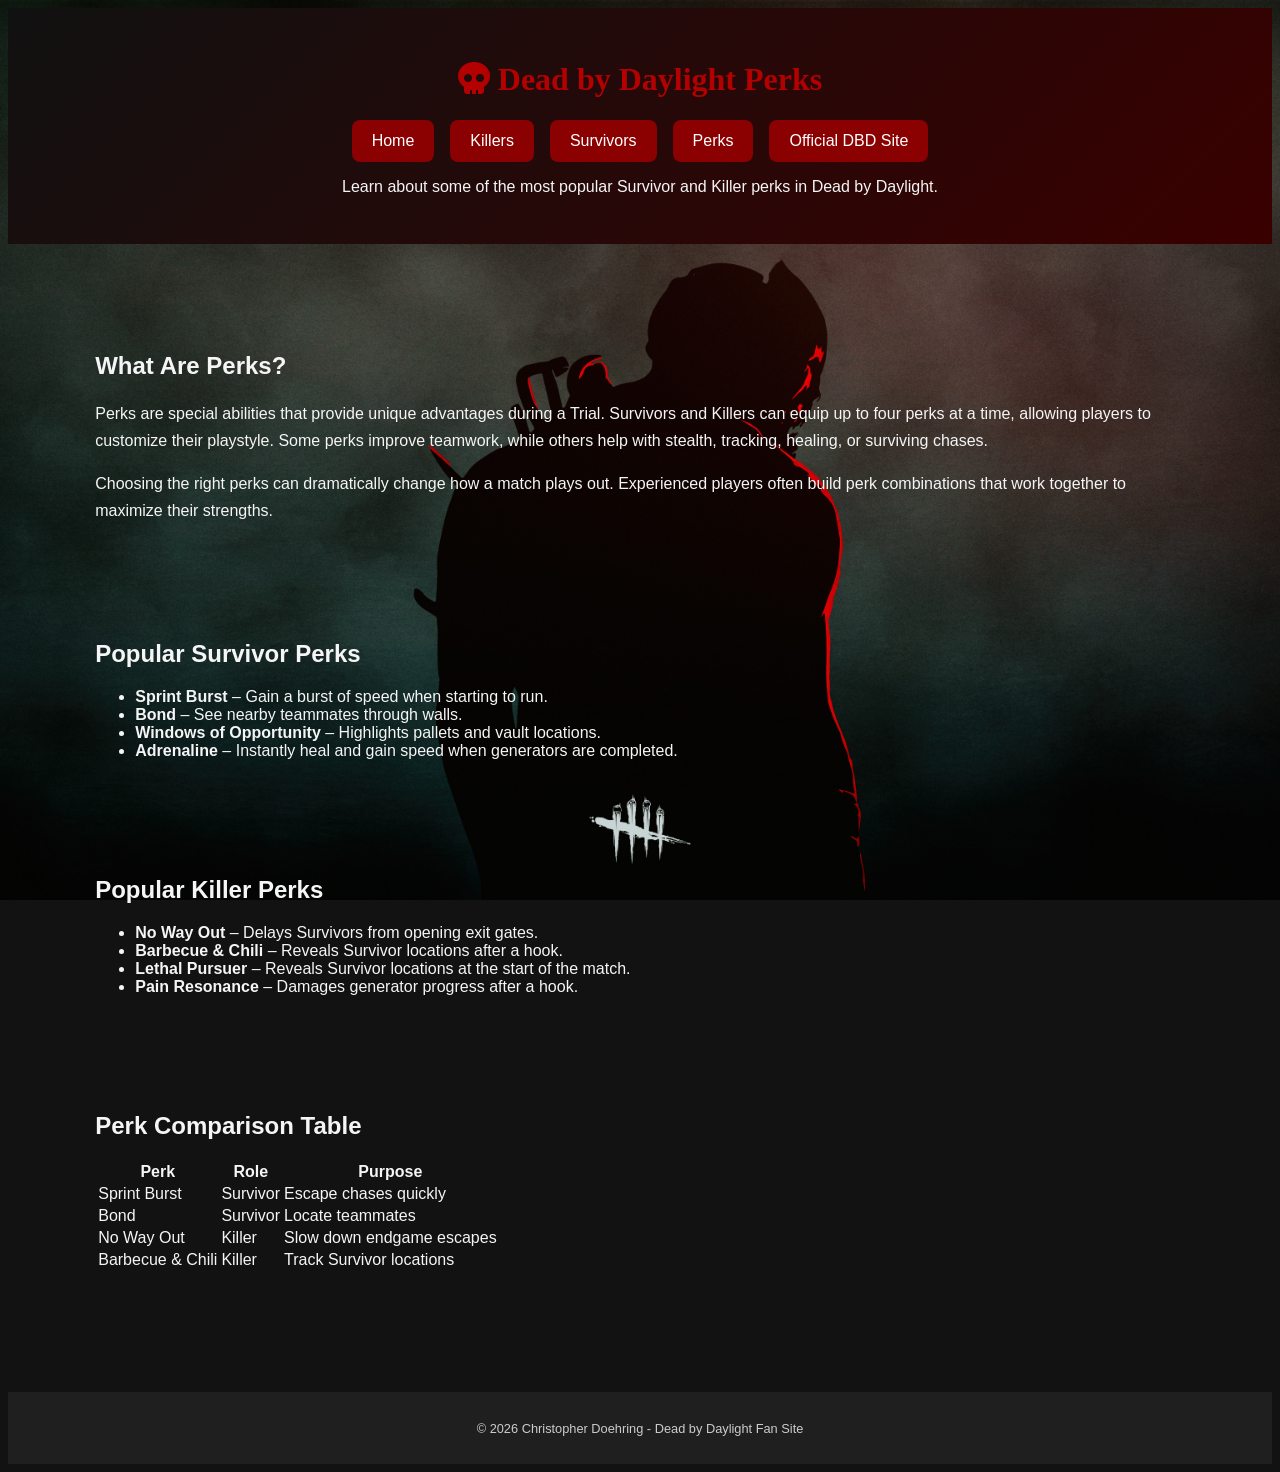
<file: perks.html>
<!DOCTYPE html>
<html lang="en">

<head>
    <meta charset="UTF-8">
    <meta name="viewport" content="width=device-width, initial-scale=1.0">
    <link rel="stylesheet" href="./styles.css">
    <title>Dead by Daylight Perks</title>
    <link rel="stylesheet" href="https://cdnjs.cloudflare.com/ajax/libs/font-awesome/6.5.2/css/all.min.css">
</head>

<body>
    <!-- Main Website Header -->
    <header>
        <h1>
            <i class="fa-solid fa-skull"></i>
            Dead by Daylight Perks
        </h1>

        <nav class="site-nav">
            <a href="./index.html">Home</a>
            <a href="./killers.html">Killers</a>
            <a href="./survivors.html">Survivors</a>
            <a href="./perks.html">Perks</a>
            <a href="https://deadbydaylight.com/" target="_blank" rel="noopener noreferrer">
                Official DBD Site
            </a>
        </nav>

        <p>
            Learn about some of the most popular Survivor and Killer perks in Dead by Daylight.
        </p>
    </header>

    <main>
        <!-- Introduction Section -->
        <section class="content-box">
            <h2>What Are Perks?</h2>

            <p>
                Perks are special abilities that provide unique advantages during a Trial.
                Survivors and Killers can equip up to four perks at a time, allowing players
                to customize their playstyle. Some perks improve teamwork, while others help
                with stealth, tracking, healing, or surviving chases.
            </p>

            <p>
                Choosing the right perks can dramatically change how a match plays out.
                Experienced players often build perk combinations that work together to
                maximize their strengths.
            </p>
        </section>

        <!-- Survivor Perks -->
        <section class="content-box">
            <h2>Popular Survivor Perks</h2>

            <ul>
                <li><strong>Sprint Burst</strong> – Gain a burst of speed when starting to run.</li>
                <li><strong>Bond</strong> – See nearby teammates through walls.</li>
                <li><strong>Windows of Opportunity</strong> – Highlights pallets and vault locations.</li>
                <li><strong>Adrenaline</strong> – Instantly heal and gain speed when generators are completed.</li>
            </ul>
        </section>

        <!-- Killer Perks -->
        <section class="content-box">
            <h2>Popular Killer Perks</h2>

            <ul>
                <li><strong>No Way Out</strong> – Delays Survivors from opening exit gates.</li>
                <li><strong>Barbecue & Chili</strong> – Reveals Survivor locations after a hook.</li>
                <li><strong>Lethal Pursuer</strong> – Reveals Survivor locations at the start of the match.</li>
                <li><strong>Pain Resonance</strong> – Damages generator progress after a hook.</li>
            </ul>
        </section>

        <!-- Extra Credit Table -->
        <section class="content-box">
            <h2>Perk Comparison Table</h2>

            <table>
                <tr>
                    <th>Perk</th>
                    <th>Role</th>
                    <th>Purpose</th>
                </tr>

                <tr>
                    <td>Sprint Burst</td>
                    <td>Survivor</td>
                    <td>Escape chases quickly</td>
                </tr>

                <tr>
                    <td>Bond</td>
                    <td>Survivor</td>
                    <td>Locate teammates</td>
                </tr>

                <tr>
                    <td>No Way Out</td>
                    <td>Killer</td>
                    <td>Slow down endgame escapes</td>
                </tr>

                <tr>
                    <td>Barbecue & Chili</td>
                    <td>Killer</td>
                    <td>Track Survivor locations</td>
                </tr>
            </table>
        </section>
    </main>

    <footer>
        <p>&copy; 2026 Christopher Doehring - Dead by Daylight Fan Site</p>
    </footer>
</body>

</html>
</file>
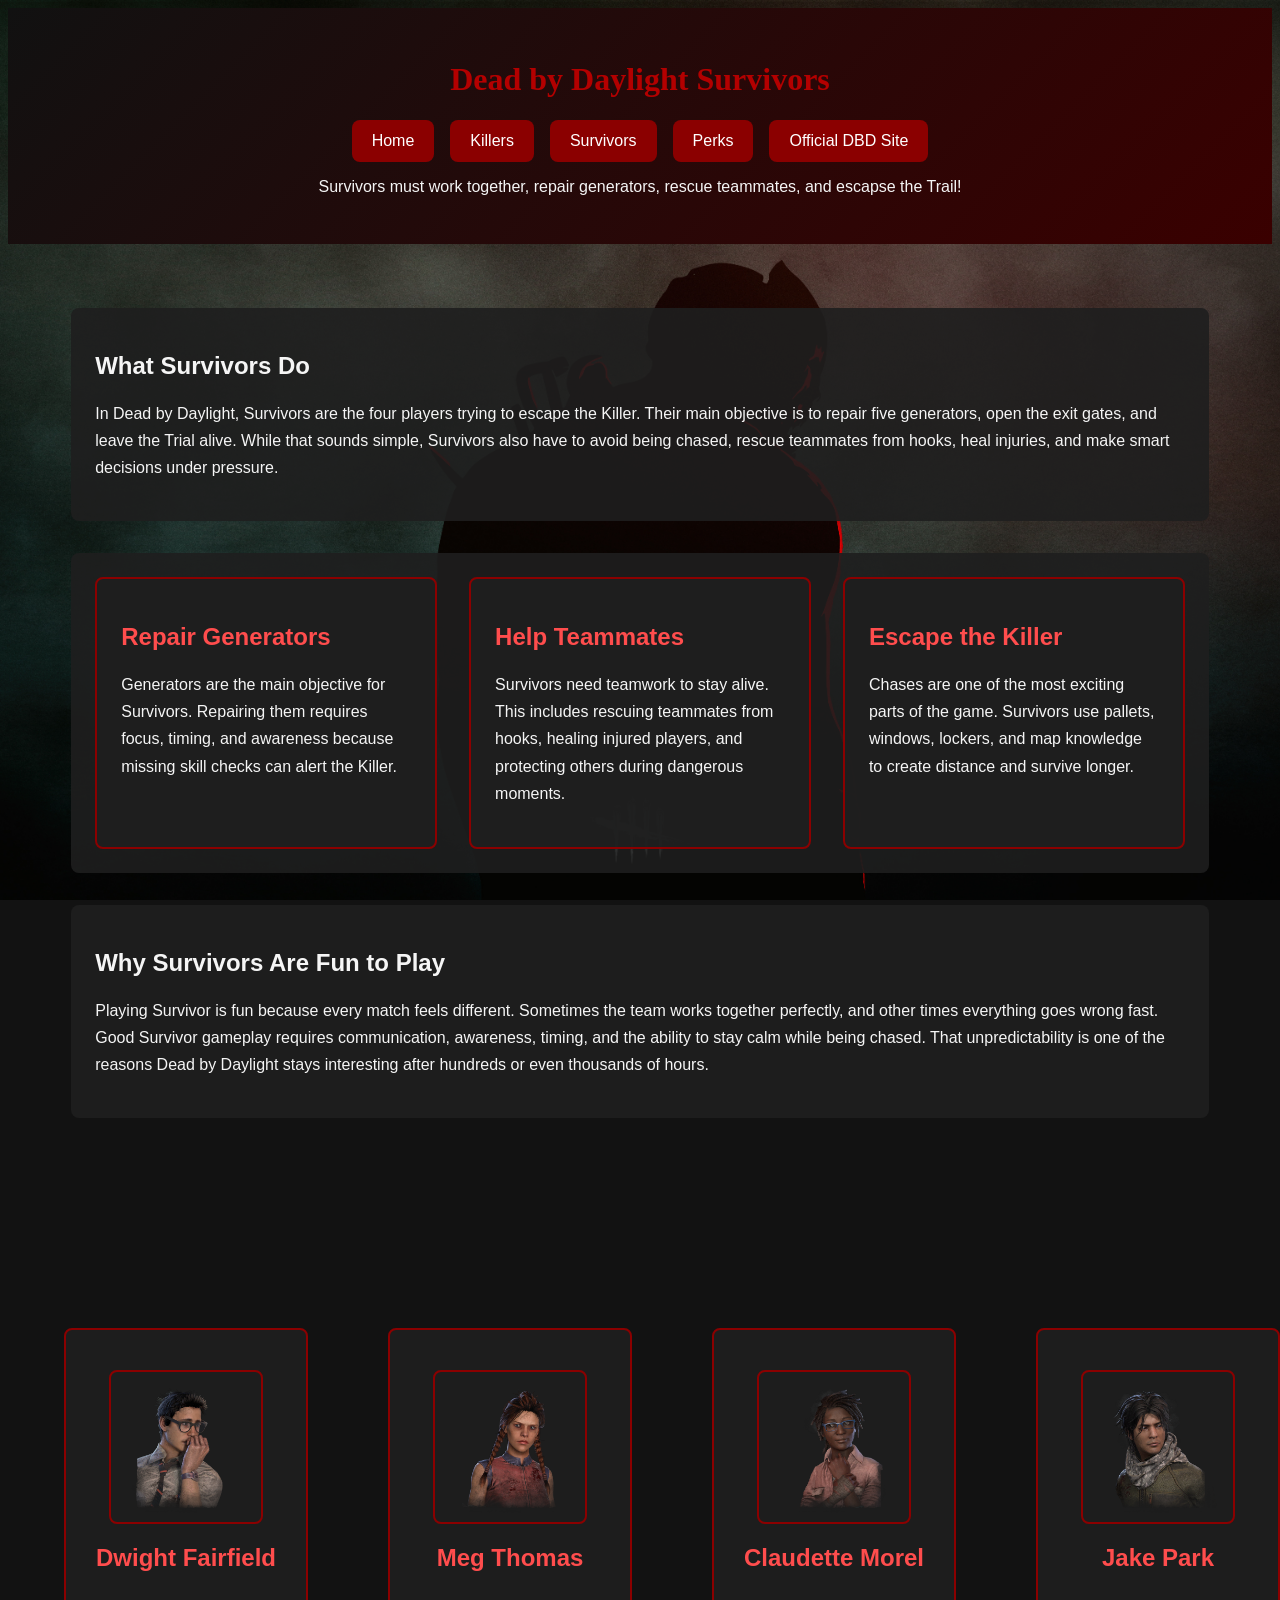
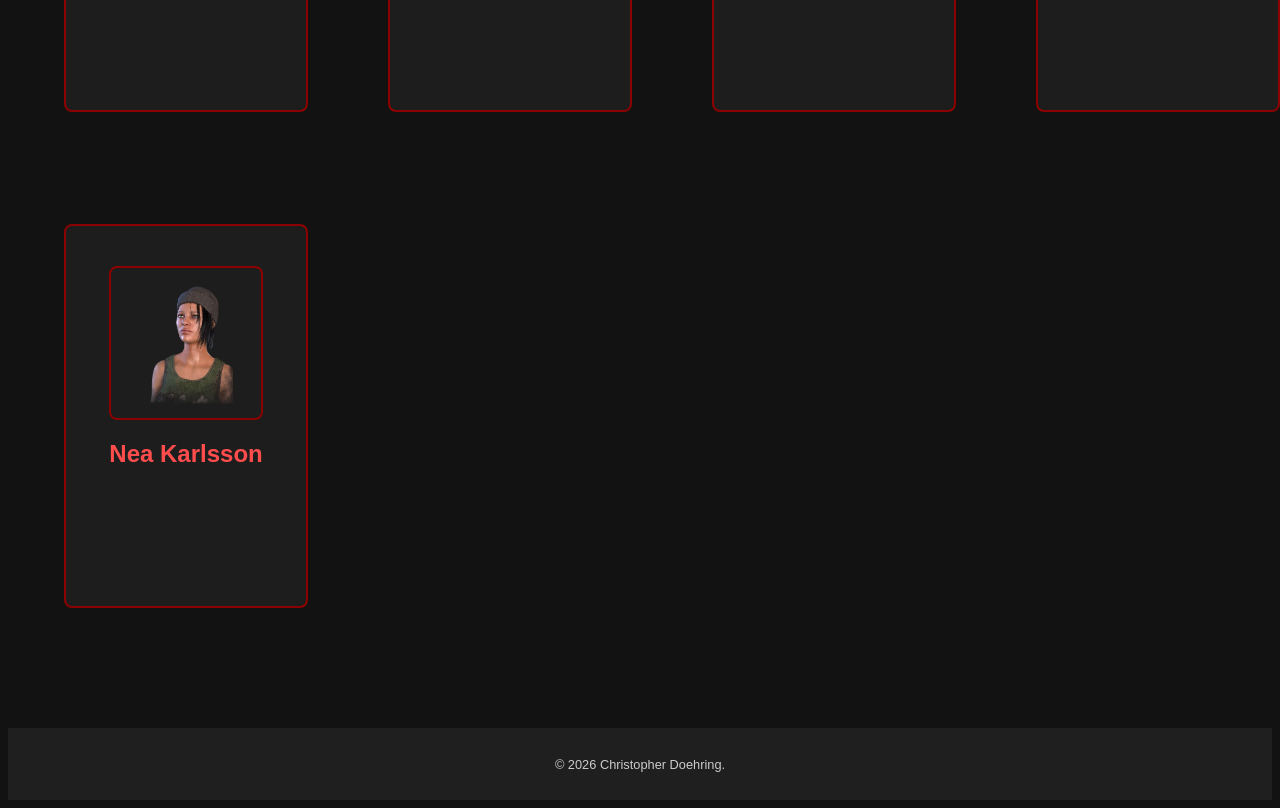
<file: survivors.html>
<!DOCTYPE html>
<html lang="en">

<head>
  <meta charset="UTF-8">
  <meta name="viewport" content="width=device-width, initial-scale=1.0">
  <link rel="stylesheet" href="./styles.css">
  <title>Dead by Daylight Survivors</title>
</head>

<body>
  <!-- Site header and navigation -->
  <header>
    <h1>Dead by Daylight Survivors</h1>
    <nav class="site-nav">
      <a href="./index.html">Home</a>
      <a href="./killers.html">Killers</a>
      <a href="./survivors.html">Survivors</a>
      <a href="./perks.html">Perks</a>
      <a href="https://deadbydaylight.com/" target="_blank" rel="noopener noreferrer">Official DBD Site</a>
    </nav>
    <p>Survivors must work together, repair generators, rescue teammates, and escapse the Trail!</p>
  </header>

  <main class="survivors-page">
    <!-- Main survivor overview section -->
    <section class="survivor-info-section">
      <h2>What Survivors Do</h2>
      <p>
        In Dead by Daylight, Survivors are the four players trying to escape the Killer.
        Their main objective is to repair five generators, open the exit gates, and leave
        the Trial alive. While that sounds simple, Survivors also have to avoid being chased,
        rescue teammates from hooks, heal injuries, and make smart decisions under pressure.
      </p>
    </section>

    <!-- Flexbox layout for survivor strategy -->
    <section class="survivor-strategy-flex">
      <div class="strategy-card">
        <h2>Repair Generators</h2>
        <p>
          Generators are the main objective for Survivors. Repairing them requires focus,
          timing, and awareness because missing skill checks can alert the Killer.
        </p>
      </div>

      <div class="strategy-card">
        <h2>Help Teammates</h2>
        <p>
          Survivors need teamwork to stay alive. This includes rescuing teammates from hooks,
          healing injured players, and protecting others during dangerous moments.
        </p>
      </div>

      <div class="strategy-card">
        <h2>Escape the Killer</h2>
        <p>
          Chases are one of the most exciting parts of the game. Survivors use pallets,
          windows, lockers, and map knowledge to create distance and survive longer.
        </p>
      </div>
    </section>

    <section class="survivor-info-section">
      <h2>Why Survivors Are Fun to Play</h2>
      <p>
        Playing Survivor is fun because every match feels different. Sometimes the team works
        together perfectly, and other times everything goes wrong fast. Good Survivor gameplay
        requires communication, awareness, timing, and the ability to stay calm while being chased.
        That unpredictability is one of the reasons Dead by Daylight stays interesting after
        hundreds or even thousands of hours.
      </p>
    </section>
  </main>

  <main class="survivor-grid">
    <section class="survivor-card" id="dwight">
      <div class="survivor-card-inner">
        <!-- Front of card -->
        <div class="survivor-card-front">
          <img src="./Images/dwight.webp" alt="Dwight Fairfield" width="300" height="400">
          <h2>Dwight Fairfield</h2>
        </div>
        <!-- Back of card -->
        <div class="survivor-card-back">
          <h2>Dwight Fairfield</h2>
          <p>
            An unlikely leader forced to rise to the occasion, Dwight Fairfield’s reluctant bravery inspires those
            around
            him. Understanding the value of teamwork, Dwight is adept at locating and bolstering the efficiency of his
            teammates.
          </p>
        </div>
      </div>
    </section>
    <section class="survivor-card" id="meg">
      <div class="survivor-card-inner">
        <!-- Front of card -->
        <div class="survivor-card-front">
          <img src="./Images/meg.webp" alt="Meg Thomas" width="300" height="400">
          <h2>Meg Thomas</h2>
        </div>
        <!-- Back of card -->
        <div class="survivor-card-back">
          <h2>Meg Thomas</h2>
          <p>
            Driven by reckless courage, the athletic Meg Thomas has never been afraid to push her limits. Prone to
            stepping
            up in the clutch, Meg gets a thrill out of goading Killers into lengthy chases, buying essential time for
            her
            teammates.
          </p>
        </div>
      </div>
    </section>
    <section class="survivor-card" id="claudette">
      <div class="survivor-card-inner">
        <!-- Front of card -->
        <div class="survivor-card-front">
          <img src="./Images/claudette.webp" alt="Claudette Morel" width="300" height="400">
          <h2>Claudette Morel</h2>
        </div>
        <!-- Back of card -->
        <div class="survivor-card-back">
          <h2>Claudette Morel</h2>
          <p>
            Claudette understands the value of altruism, using her aptitude for botany to ensure her teammates are
            prepared
            for the challenges ahead. An expert healer to herself and others, Claudette’s supportive presence is always
            welcome.
          </p>
        </div>
      </div>
    </section>
    <section class="survivor-card" id="jake">
      <div class="survivor-card-inner">
        <!-- Front of card -->
        <div class="survivor-card-front">
          <img src="./Images/jake.webp" alt="Jake Park" width="300" height="400">
          <h2>Jake Park</h2>
        </div>
        <!-- Back of card -->
        <div class="survivor-card-back">
          <h2>Jake Park</h2>
          <p>A solitary specialist, Jake Park’s time in the wilderness has sharpened his survival instincts. Stealthy
            and resourceful, the only sign of his presence are the Sabotaged Hooks he leaves behind.
          </p>
        </div>
      </div>
    </section>
    <section class="survivor-card" id="nea">
      <div class="survivor-card-inner">
        <!-- Front of card -->
        <div class="survivor-card-front">
          <img src="./Images/nea.webp" alt="Nea Karlsson" width="300" height="400">
          <h2>Nea Karlsson</h2>
        </div>
        <!-- Back of card -->
        <div class="survivor-card-back">
          <h2>Nea Karlsson</h2>
          <p>
            Years of evading authorities and navigating the streets of Sweden have kept the elusive Nea Karlsson one
            step ahead. Capable of escaping in a pinch, her catlike agility has gotten her out of trouble time and
            again.
          </p>
        </div>
      </div>
    </section>
  </main>

  <footer>
    <p>&copy; 2026 Christopher Doehring.</p>
  </footer>
</body>

</html>
</file>
<file: styles.css>
/* Type selector */
/* Main website styling */
body {
    background-color: #121212;
    background-image: url("./Images/backgroundkillers.jpg");
    background-size: cover;
    background-position: center;
    background-attachment: fixed;
    background-repeat: no-repeat;
    background-color: #121212;
    color: #f5f5f5;

    font-family: Arial, Helvetica, sans-serif;

    font-size: 100%;
}

/* Type selector */
h1 {
    color: #b30000;
    font-family: Georgia, 'Times New Roman', Times, serif;
    text-align: center;
}

/* ID selector */
#favorite-game {
    color: #ff4d4d;
}

/* Relational Selector */
main p {
    line-height: 1.7em;
}

/* Combination selector */
p.highlight {
    font-style: italic;
    font-weight: bold;
}

/* Pseudo-class selector */
a:hover {
    color: #ff0000;
    font-weight: bold;
}

/* Extra theme styling */
header {
    background-color: #1f1f1f;
    text-align: center;
    padding: 2em;
}

main {
    width: 85%;
    margin: 2em auto;
}

img {
    width: 100%;
    height: auto;
    border: 0.2em solid #b30000;
}

footer {
    background-color: #1f1f1f;
    text-align: center;
    padding: 1em;
}

/* Descendant selector */
footer p {
    font-size: 80%;
    color: #cccccc;
}

/* Module 5 spacing and theme updates */
header {
    background: linear-gradient(135deg, #111111, #3a0000);
    margin-bottom: 2em;
    padding: 2em;
}

main {
    margin: 2em auto;
    padding: 2em;
}

section {
    margin-bottom: 2em;
    padding: 1.5em;
}

img {
    border: 0.2em solid #b30000;
    padding: 0.5em;
}

html {
    scroll-behavior: smooth;
}

/* Killer page layout */
.killers-grid {
    display: grid;
    grid-template-columns: repeat(3, 1fr);
    gap: 2em;
    margin: 2em auto;
    padding: 2em;
    justify-items: center;
}

/* Killer images */
.killer-card img {
    width: 80%;
    max-width: 40em;
    height: auto;
    margin: 1em auto;
    display: block;
    border-radius: 0.5em;

    box-shadow:
        0 0.3em 0 #8b0000,
        0 0.6em 0 #660000,
        0 0.9em 1em rgba(139, 0, 0, 0.7);
}

/* Killer card headings */
.killer-card h2 {
    color: #ff4d4d;

    margin-top: 0;

    min-height: 4em;

    display: flex;
    align-items: center;
    justify-content: center;
    text-shadow: 2px 2px 4px #660000;

    text-align: center;

    overflow-wrap: break-word;
}

/* Killer card hover effect */
.killer-card {
    position: relative;
    overflow: hidden;
    text-align: center;
    transition: transform 0.3s ease;
}

.killer-card:hover {
    transform: scale(1.03);
}

/* Hidden description */
.killer-card p {
    position: absolute;
    bottom: 0;
    left: 0;
    width: 100%;
    box-sizing: border-box;
    background-color: rgba(0, 0, 0, 0.9);
    color: white;

    padding: 1em;
    margin: 0;

    opacity: 0;

    transition: opacity 0.3s ease;
}

/* Show description on hover */
.killer-card:hover p {
    opacity: 1;
}

/* Back to top button */
.top-button {
    display: block;
    width: fit-content;
    margin: 3em auto;
    padding: 1em 2em;
    background-color: #8b0000;
    color: white;
    text-decoration: none;
    border-radius: 0.5em;
    font-weight: bold;
    transition:
        background-color 0.3s ease,
        transform 0.3s ease;
}

.top-button:hover {
    background-color: #b30000;
    transform: scale(1.05);
}

/* Compact sticky killer jump menu */
.killer-jump-menu {
    position: sticky;
    top: 0;
    z-index: 10;

    max-width: 1200px;
    margin: 1em auto 2em auto;
    padding: 1em;

    background-color: rgba(0, 0, 0, 0.9);
    border: 0.15em solid #8b0000;
    border-radius: 0.5em;
}

.killer-jump-menu h2 {
    margin-top: 0;
    text-align: center;
    color: #ff4d4d;
    text-shadow: 2px 2px 4px #000000;
}

.killer-links {
    display: flex;
    flex-wrap: nowrap;

    overflow-x: auto;
    overflow-y: hidden;

    gap: 0.5em;

    padding-bottom: 0.5em;

    scrollbar-width: thin;
}

.killer-links a {
    flex-shrink: 0;

    color: white;
    background-color: #8b0000;
    text-decoration: none;

    padding: 0.5em 0.8em;
    border-radius: 0.4em;

    font-size: 0.9em;
}

.killer-links a:hover {
    background-color: #b30000;
}

/* Push content away from sidebar */
.killers-grid {
    margin-left: 15em;
}

/* Consistent navigation menu across all pages */
.site-nav {
    display: flex;
    justify-content: center;
    flex-wrap: wrap;
    gap: 1em;
    margin-top: 1em;
}

.site-nav a {
    color: white;
    text-decoration: none;
    background-color: #8b0000;
    padding: 0.75em 1.25em;
    border-radius: 0.5em;
}

/* Fluid layout */
main {
    width: 90%;
    max-width: 1200px;
    margin: 2em auto;
}

/* Scalable images */
img {
    max-width: 100%;
    height: auto;
}

/* First breakpoint: switch killers grid from 3 columns to 2 */
@media screen and (max-width: 1575px) {
    .killers-grid {
        grid-template-columns: repeat(2, 1fr);
    }
}

/* Second breakpoint: stack content for smaller screens */
@media screen and (max-width: 700px) {
    .site-nav {
        flex-direction: column;
        align-items: center;
    }

    .killers-grid {
        grid-template-columns: 1fr;
        padding: 1em;
    }

    .killer-card p {
        position: static;
        opacity: 1;
    }

    .killer-card:hover {
        transform: none;
    }
}

/* Large desktop → medium desktop */
@media screen and (max-width: 1575px) {
    .killers-grid {
        grid-template-columns: repeat(2, 1fr);
    }
}

/* Tablet */
@media screen and (max-width: 1000px) {
    .killers-grid {
        grid-template-columns: 1fr;
    }
}

/* Phone */
@media screen and (max-width: 700px) {
    .site-nav {
        flex-direction: column;
        align-items: center;
    }

    .killers-grid {
        grid-template-columns: 1fr;
        padding: 1em;
        margin-left: 0;
    }

    .killer-card h2 {
        font-size: 1.5rem;
    }

    .killer-card img {
        width: 75%;
        max-width: 16em;
    }

    .killer-card p {
        position: static;
        opacity: 1;
    }

    .killer-card:hover {
        transform: none;
    }
}

/* Survivor text sections */
.survivor-info-section {
    background-color: rgba(31, 31, 31, 0.9);
    padding: 1.5em;
    margin-bottom: 2em;
    border-radius: 0.5em;
}

/* Flexbox layout for survivor strategy cards */
.survivor-strategy-flex {
    display: flex;
    gap: 2em;
    justify-content: center;
    align-items: stretch;
    flex-wrap: wrap;
    margin-bottom: 2em;
}

/* Strategy cards use flexbox but do not conflict with flip cards */
.strategy-card {
    flex: 1 1 18em;
    background-color: rgba(31, 31, 31, 0.9);
    border: 0.15em solid #8b0000;
    border-radius: 0.5em;
    padding: 1.5em;
}

.strategy-card h2 {
    color: #ff4d4d;
}

/* Survivors page layout */
.survivors-page {
    min-height: 100vh;
}

/* Intro text sections */
.survivors-page>section:not(.survivor-grid) {
    background-color: rgba(31, 31, 31, 0.9);
    padding: 1.5em;
    margin-bottom: 2em;
    border-radius: 0.5em;
}

/* Survivor grid layout */
.survivor-grid {
    display: grid;
    grid-template-columns: repeat(auto-fit, minmax(18em, 1fr));
    gap: 2em;
    width: 100%;
    max-width: 1600px;
    margin: 2em auto;
}

/* Flip card container */
.survivor-card {
    background-color: transparent;
    perspective: 1000px;
    min-height: 24em;
}

/* Inner card that flips */
.survivor-card-inner {
    position: relative;
    width: 100%;
    height: 100%;
    min-height: 24em;
    transition: transform 0.6s ease;
    transform-style: preserve-3d;
}

/* Flip on hover */
.survivor-card:hover .survivor-card-inner {
    transform: rotateY(180deg);
}

/* Front and back of card */
.survivor-card-front,
.survivor-card-back {
    position: absolute;
    width: 100%;
    height: 100%;

    backface-visibility: hidden;

    background-color: rgba(31, 31, 31, 0.95);
    border: 0.15em solid #8b0000;
    border-radius: 0.5em;

    padding: 1.5em;
    box-sizing: border-box;

    text-align: center;
}

/* Front side */
.survivor-card-front img {
    width: 70%;
    max-width: 14em;
    height: auto;
    display: block;
    margin: 1em auto;
    border-radius: 0.5em;
    border: 0.15em solid #8b0000;
}

.survivor-card-front h2,
.survivor-card-back h2 {
    color: #ff4d4d;
}

/* Back side */
.survivor-card-back {
    transform: rotateY(180deg);
    display: flex;
    flex-direction: column;
    justify-content: center;
}

.survivor-card-back p {
    line-height: 1.6em;
}

/* Survivor page breakpoints */
@media screen and (max-width: 1000px) {
    .survivor-grid {
        grid-template-columns: repeat(2, 1fr);
    }
}

@media screen and (max-width: 700px) {
    .survivor-grid {
        grid-template-columns: 1fr;
    }
}
</file>
